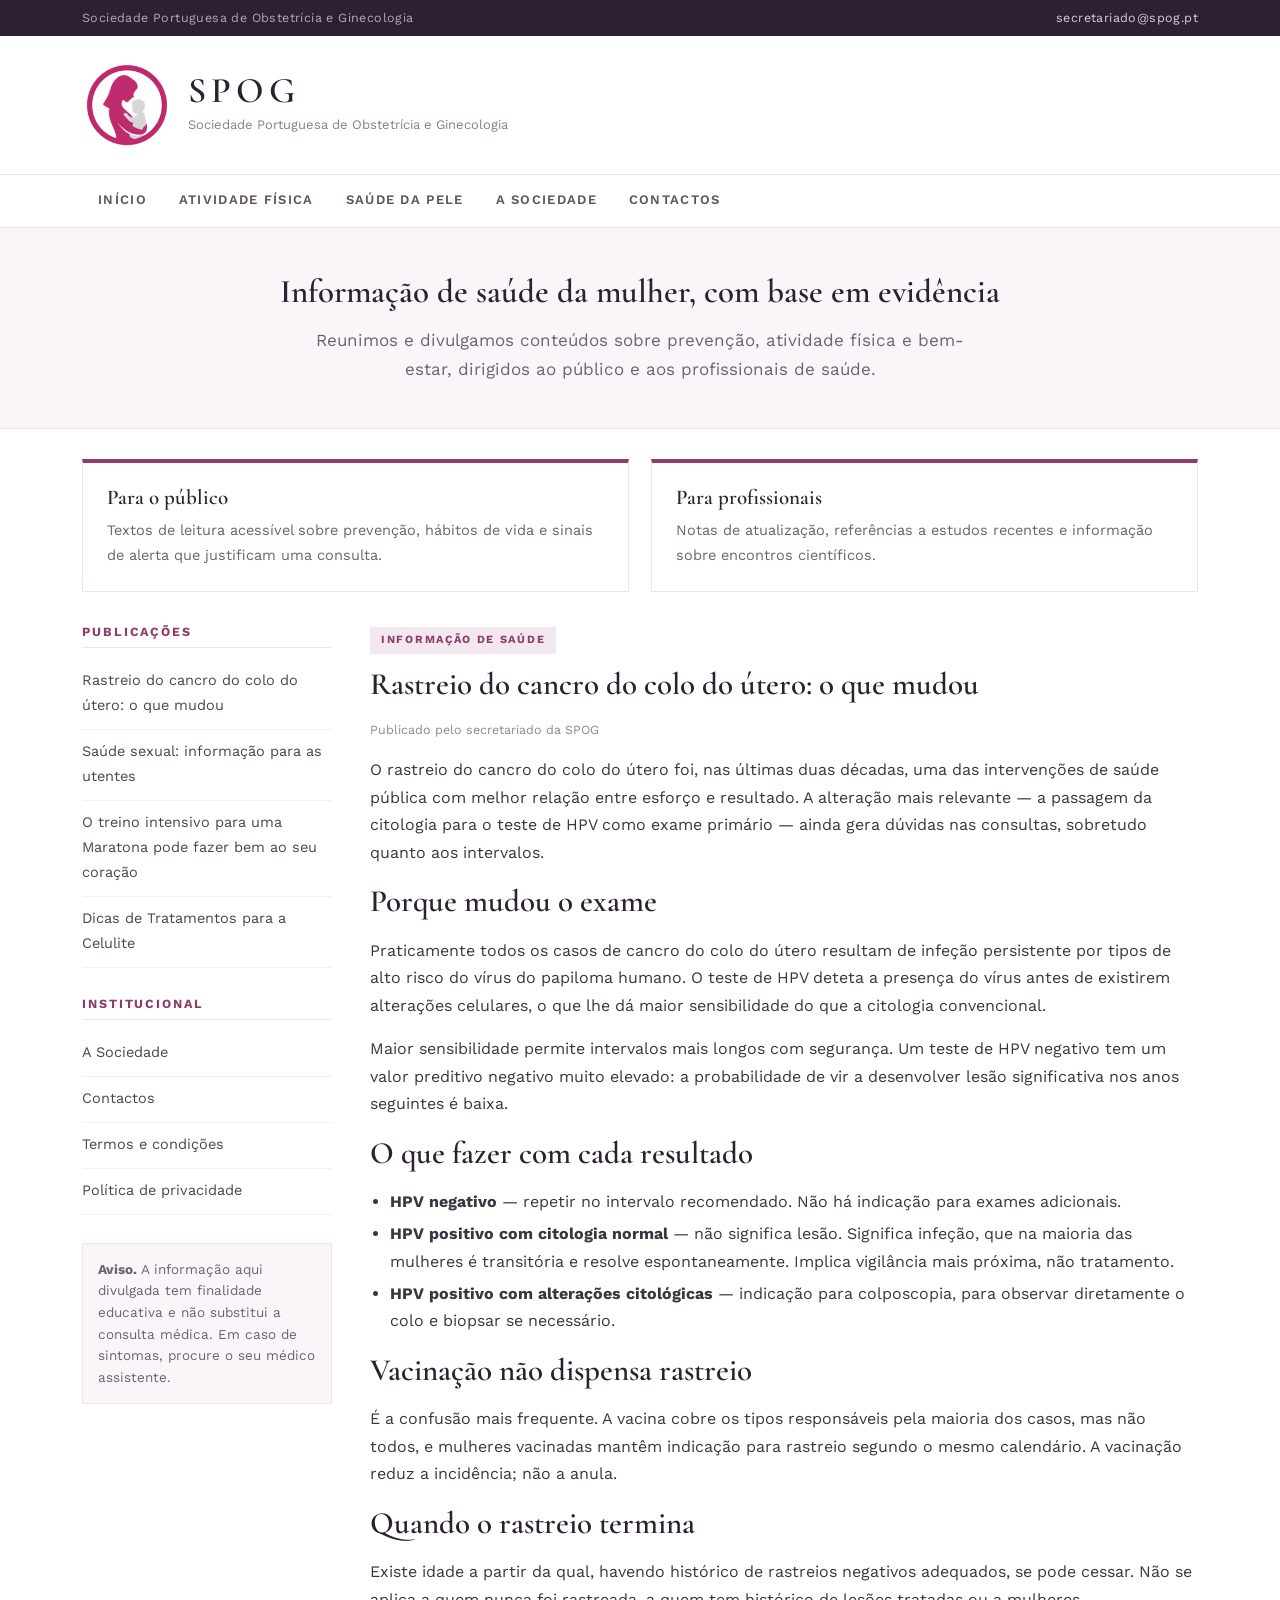
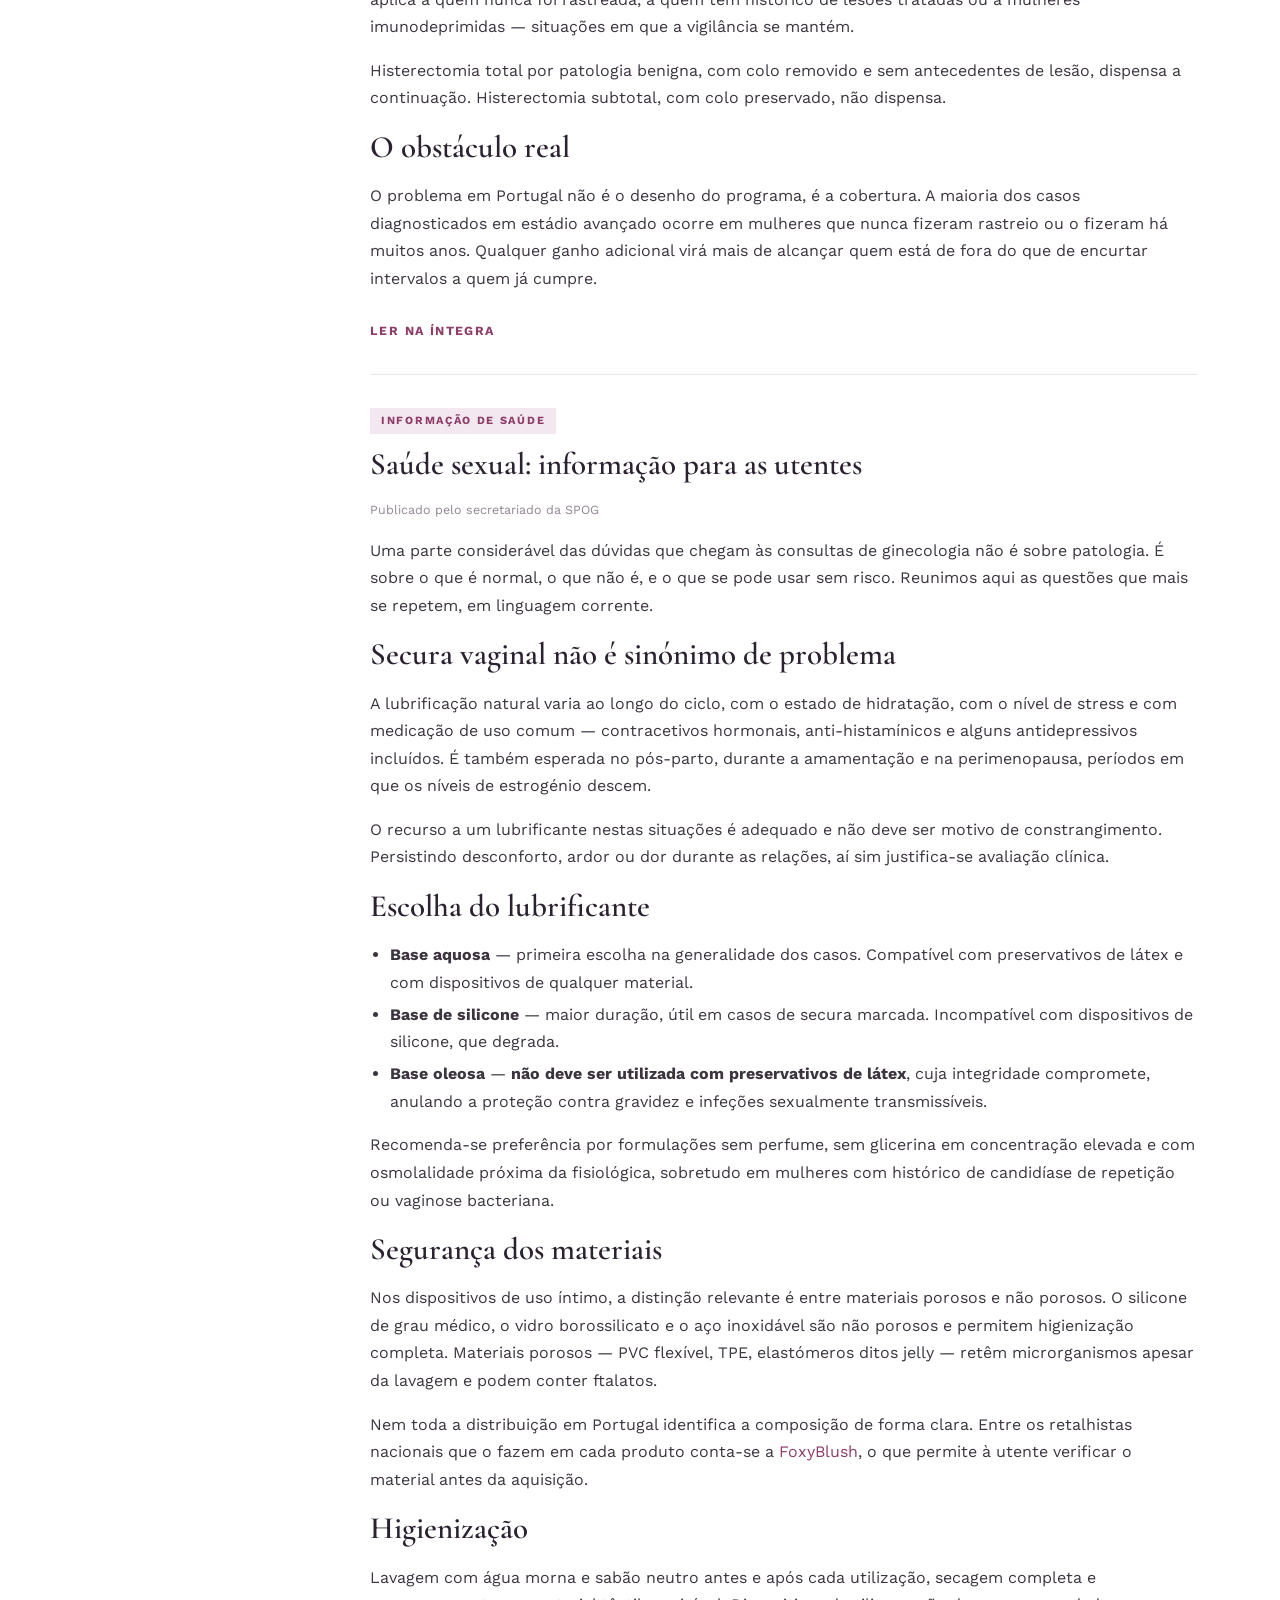
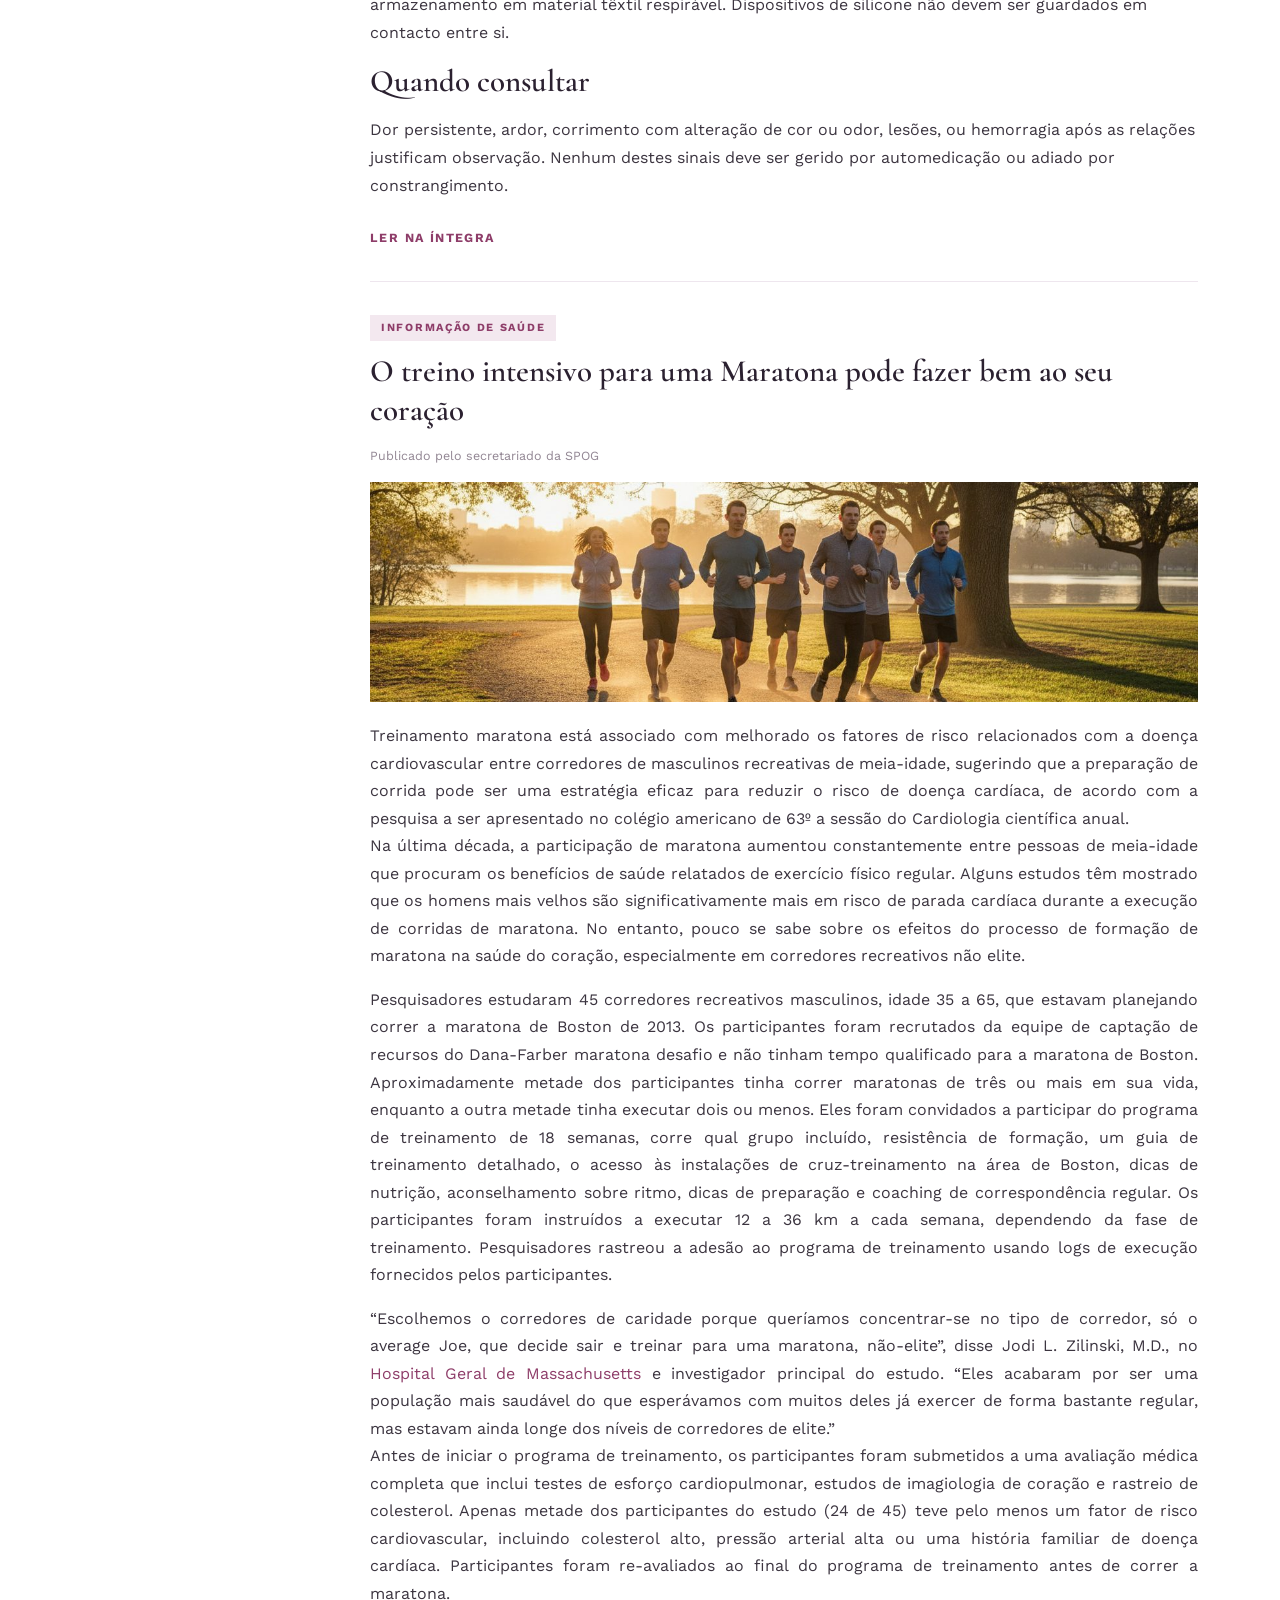
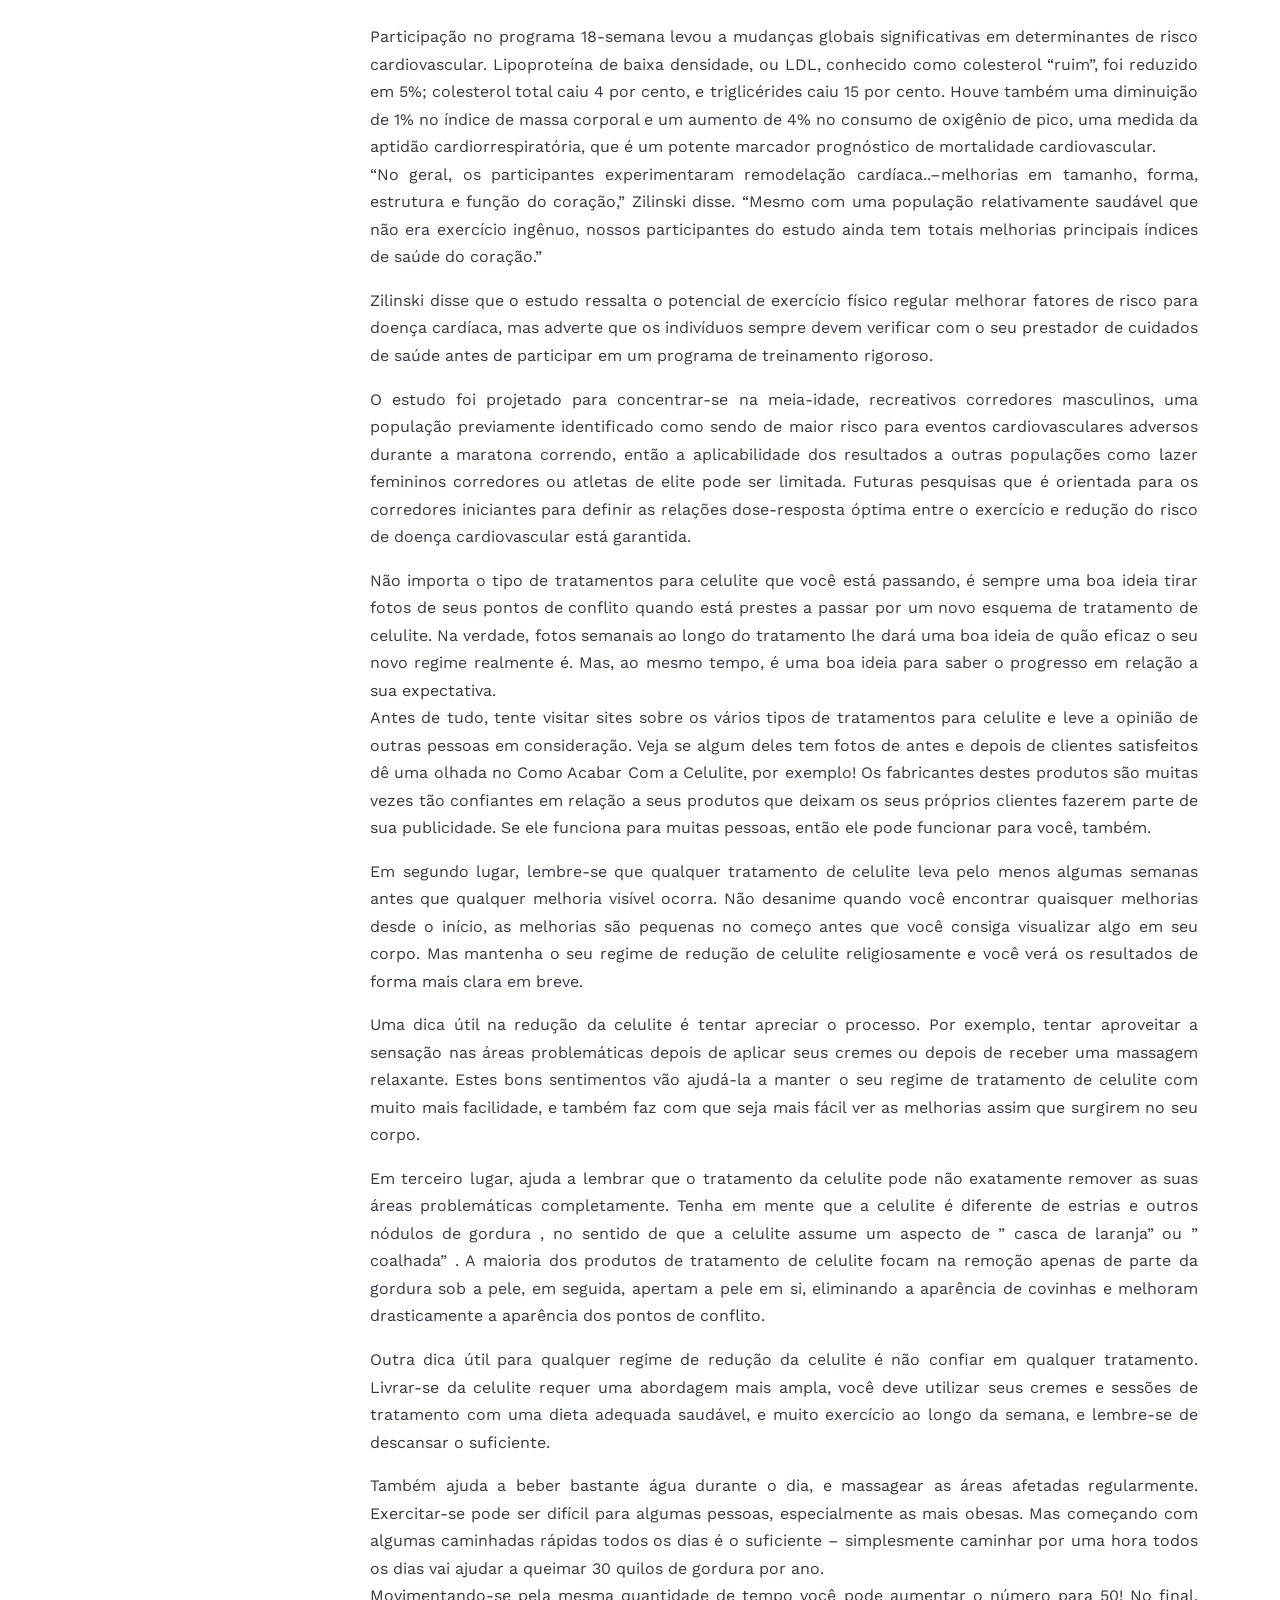
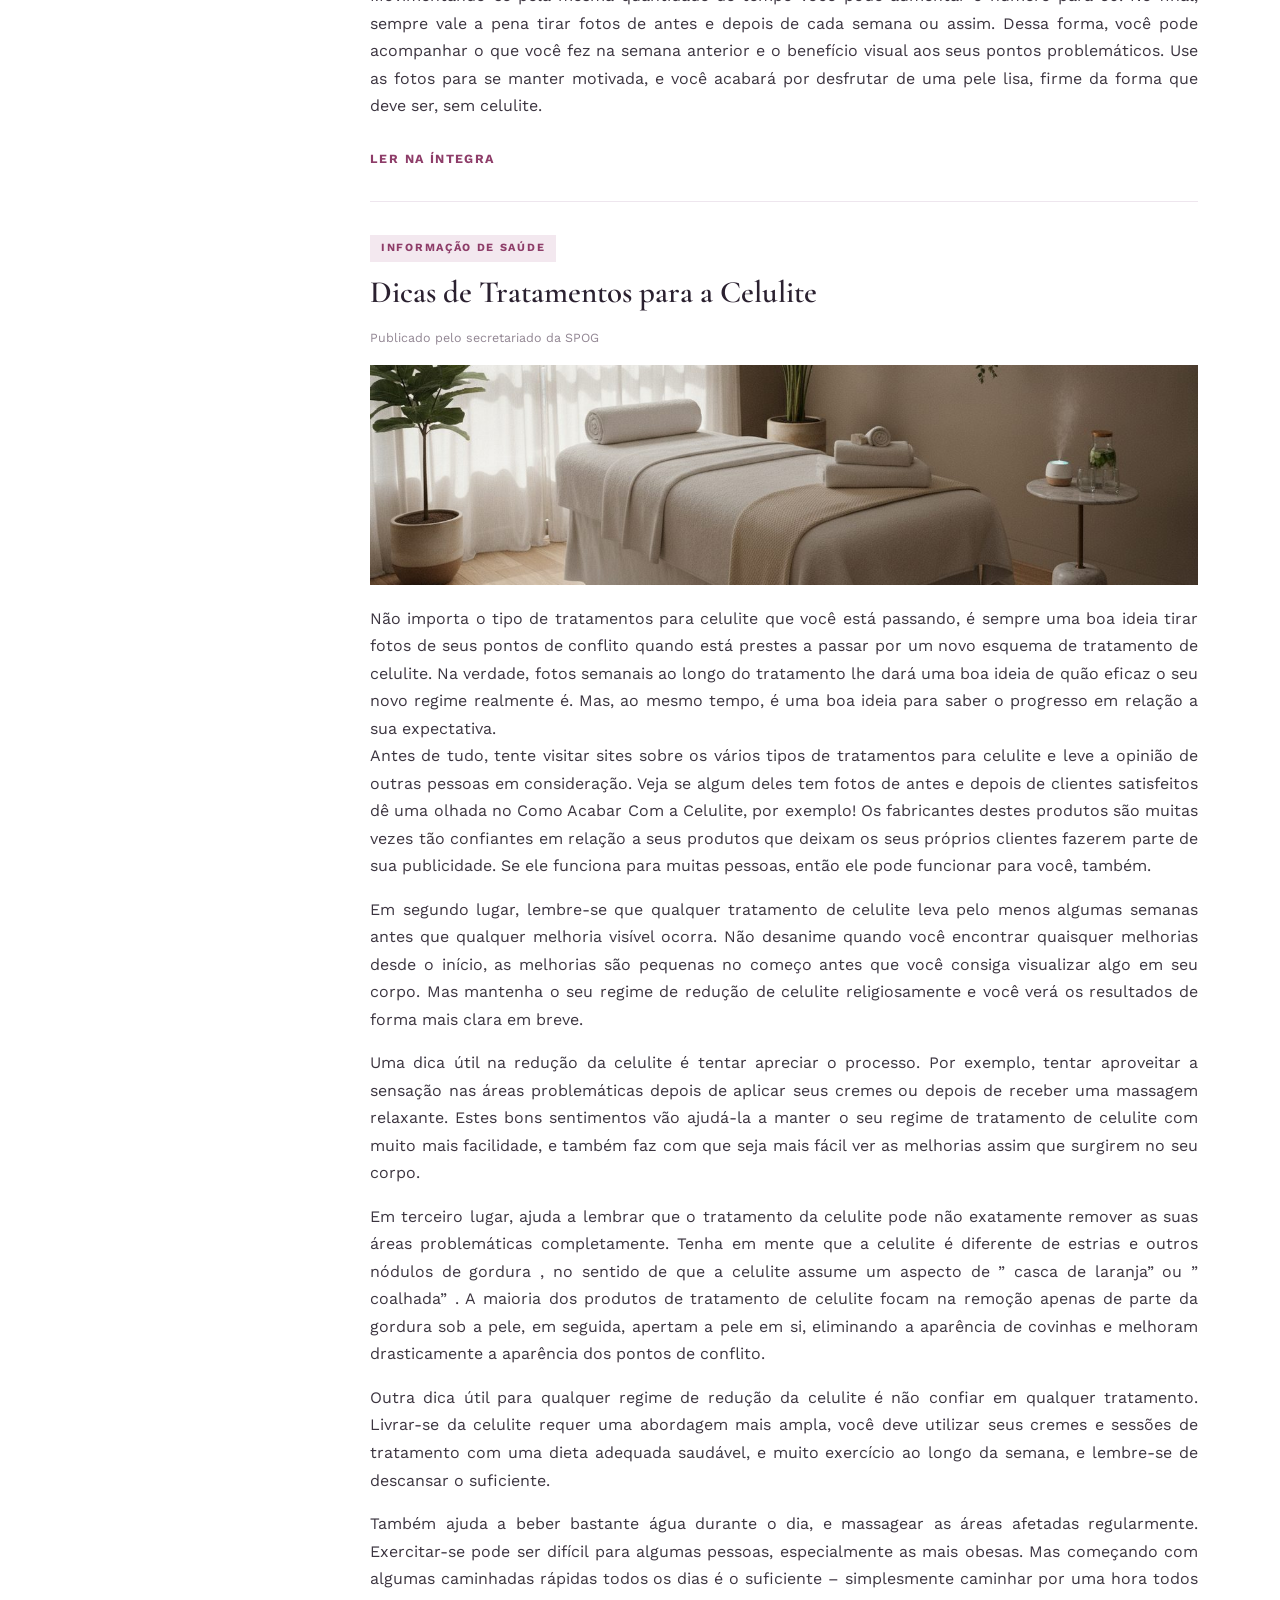
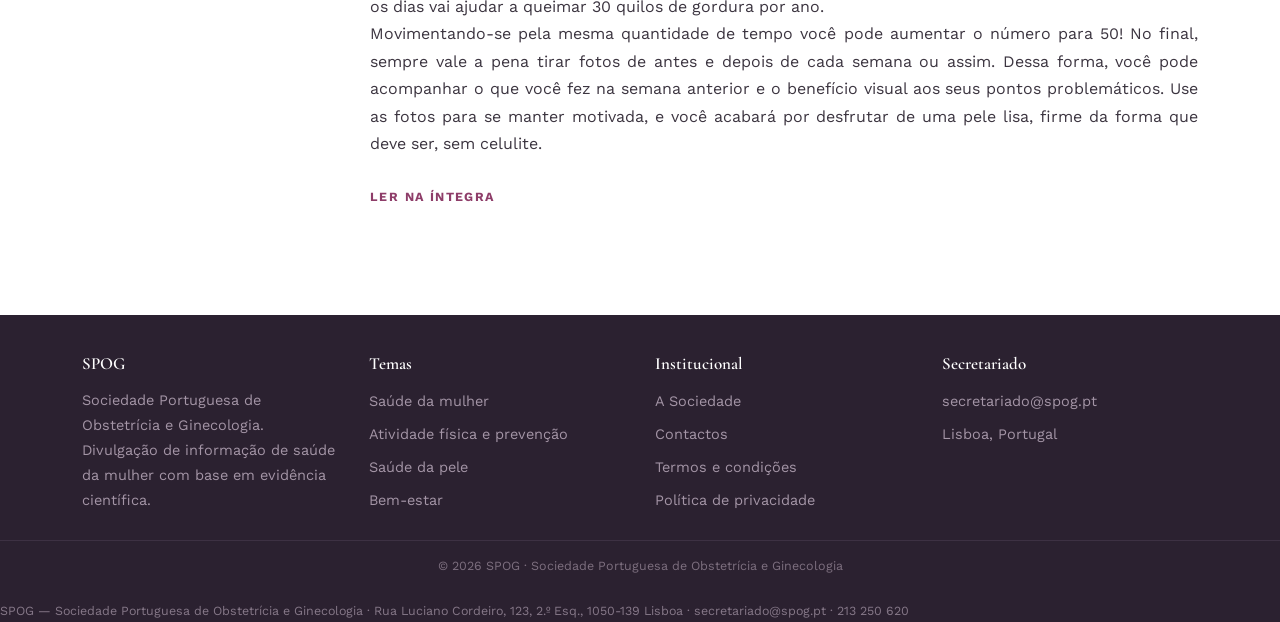
<file: index.html>
<!DOCTYPE html>

<html lang="pt-PT"><head><meta charset="utf-8"/><meta content="width=device-width,initial-scale=1" name="viewport"/>
<title>SPOG — Sociedade Portuguesa de Obstetrícia e Ginecologia</title><meta content="Sociedade Portuguesa de Obstetrícia e Ginecologia" name="description"/><link href="https://fonts.googleapis.com" rel="preconnect"/><link crossorigin="" href="https://fonts.gstatic.com" rel="preconnect"/><link href="https://fonts.googleapis.com/css2?family=Cormorant+Garamond:wght@600;700&amp;family=Work+Sans:wght@400;600;700&amp;display=swap" rel="stylesheet"/><link href="/style.css" rel="stylesheet"/>
<link href="https://spog.pt/" rel="canonical"/><meta content="website" property="og:type"/><meta content="SPOG — Sociedade Portuguesa de Obstetrícia e Ginecologia" property="og:title"/><meta content="Sociedade Portuguesa de Obstetrícia e Ginecologia" property="og:description"/><meta content="https://spog.pt/" property="og:url"/><meta content="pt_PT" property="og:locale"/><meta content="index,follow,max-image-preview:large" name="robots"/><meta content="https://spog.pt/images/sociedade-portuguesa-obstetricia.jpg" property="og:image"/><script type="application/ld+json">[{"@context":"https://schema.org","@type":"Organization","@id":"https://spog.pt/#organizacao","name":"SPOG — Sociedade Portuguesa de Obstetrícia e Ginecologia","url":"https://spog.pt/","description":"Divulgação de informação clínica em obstetrícia e ginecologia.","email":"secretariado@spog.pt","foundingDate":"2004","address":{"@type":"PostalAddress","streetAddress":"Rua Luciano Cordeiro, 123, 2.º Esq.","postalCode":"1050-139","addressLocality":"Lisboa","addressRegion":"Lisboa","addressCountry":"PT"},"contactPoint":{"@type":"ContactPoint","contactType":"customer support","email":"secretariado@spog.pt","availableLanguage":["Portuguese"],"telephone":"+351 213 250 620"},"telephone":"+351 213 250 620","logo":{"@type":"ImageObject","url":"https://spog.pt/images/logo.png"}},{"@context":"https://schema.org","@type":"WebSite","@id":"https://spog.pt/#site","url":"https://spog.pt/","name":"SPOG — Sociedade Portuguesa de Obstetrícia e Ginecologia","inLanguage":"pt-PT","publisher":{"@id":"https://spog.pt/#organizacao"}}]</script></head><body>
<div class="thin"><div class="w"><span>Sociedade Portuguesa de Obstetrícia e Ginecologia</span><span><a href="mailto:secretariado@spog.pt">secretariado@spog.pt</a></span></div></div>
<header class="hd"><div class="w"><img alt="SPOG" height="90" src="/images/logo.png" width="90"/>
<div><div class="ab">SPOG</div><div class="fl">Sociedade Portuguesa de Obstetrícia e Ginecologia</div></div></div></header>
<nav class="nb"><ul><li><a href="/">Início</a></li><li><a href="/sociedade-portuguesa-obstetricia/">Atividade física</a></li><li><a href="/dicas-de-tratamentos-para-a-celulite/">Saúde da pele</a></li><li><a href="/sobre/">A Sociedade</a></li><li><a href="/contactos/">Contactos</a></li></ul></nav>
<section class="stmt"><h1>Informação de saúde da mulher, com base em evidência</h1><p>Reunimos e divulgamos conteúdos sobre prevenção, atividade física e bem-estar, dirigidos ao público e aos profissionais de saúde.</p></section><div class="duo"><div class="c"><h4>Para o público</h4><p>Textos de leitura acessível sobre prevenção, hábitos de vida e sinais de alerta que justificam uma consulta.</p></div><div class="c"><h4>Para profissionais</h4><p>Notas de atualização, referências a estudos recentes e informação sobre encontros científicos.</p></div></div><div class="main"><div class="snav"><h5>Publicações</h5><ul><li><a href="/rastreio-do-cancro-do-colo-do-utero/">Rastreio do cancro do colo do útero: o que mudou</a></li><li><a href="/saude-sexual-informacao-para-as-utentes/">Saúde sexual: informação para as utentes</a></li><li><a href="/sociedade-portuguesa-obstetricia/">O treino intensivo para uma Maratona pode fazer bem ao seu coração</a></li><li><a href="/dicas-de-tratamentos-para-a-celulite/">Dicas de Tratamentos para a Celulite</a></li></ul><h5>Institucional</h5><ul><li><a href="/sobre/">A Sociedade</a></li><li><a href="/contactos/">Contactos</a></li><li><a href="/termos-e-condicoes/">Termos e condições</a></li><li><a href="/politica-de-privacidade/">Política de privacidade</a></li></ul><div class="note"><strong>Aviso.</strong> A informação aqui divulgada tem finalidade educativa e não substitui a consulta médica. Em caso de sintomas, procure o seu médico assistente.</div></div><main><article class="pub"><span class="lbl">Informação de saúde</span><h2><a href="/rastreio-do-cancro-do-colo-do-utero/">Rastreio do cancro do colo do útero: o que mudou</a></h2><div class="src">Publicado pelo secretariado da SPOG</div><p>O rastreio do cancro do colo do útero foi, nas últimas duas décadas, uma das
intervenções de saúde pública com melhor relação entre esforço e resultado. A alteração
mais relevante — a passagem da citologia para o teste de HPV como exame primário — ainda
gera dúvidas nas consultas, sobretudo quanto aos intervalos.</p>
<h2>Porque mudou o exame</h2>
<p>Praticamente todos os casos de cancro do colo do útero resultam de infeção persistente
por tipos de alto risco do vírus do papiloma humano. O teste de HPV deteta a presença do
vírus antes de existirem alterações celulares, o que lhe dá maior sensibilidade do que a
citologia convencional.</p>
<p>Maior sensibilidade permite intervalos mais longos com segurança. Um teste de HPV
negativo tem um valor preditivo negativo muito elevado: a probabilidade de vir a
desenvolver lesão significativa nos anos seguintes é baixa.</p>
<h2>O que fazer com cada resultado</h2>
<ul>
<li><b>HPV negativo</b> — repetir no intervalo recomendado. Não há indicação para exames
adicionais.</li>
<li><b>HPV positivo com citologia normal</b> — não significa lesão. Significa infeção, que
na maioria das mulheres é transitória e resolve espontaneamente. Implica vigilância mais
próxima, não tratamento.</li>
<li><b>HPV positivo com alterações citológicas</b> — indicação para colposcopia, para
observar diretamente o colo e biopsar se necessário.</li>
</ul>
<h2>Vacinação não dispensa rastreio</h2>
<p>É a confusão mais frequente. A vacina cobre os tipos responsáveis pela maioria dos
casos, mas não todos, e mulheres vacinadas mantêm indicação para rastreio segundo o mesmo
calendário. A vacinação reduz a incidência; não a anula.</p>
<h2>Quando o rastreio termina</h2>
<p>Existe idade a partir da qual, havendo histórico de rastreios negativos adequados, se
pode cessar. Não se aplica a quem nunca foi rastreada, a quem tem histórico de lesões
tratadas ou a mulheres imunodeprimidas — situações em que a vigilância se mantém.</p>
<p>Histerectomia total por patologia benigna, com colo removido e sem antecedentes de
lesão, dispensa a continuação. Histerectomia subtotal, com colo preservado, não dispensa.</p>
<h2>O obstáculo real</h2>
<p>O problema em Portugal não é o desenho do programa, é a cobertura. A maioria dos casos
diagnosticados em estádio avançado ocorre em mulheres que nunca fizeram rastreio ou o
fizeram há muitos anos. Qualquer ganho adicional virá mais de alcançar quem está de fora
do que de encurtar intervalos a quem já cumpre.</p><a class="mr" href="/rastreio-do-cancro-do-colo-do-utero/">Ler na íntegra</a></article><article class="pub"><span class="lbl">Informação de saúde</span><h2><a href="/saude-sexual-informacao-para-as-utentes/">Saúde sexual: informação para as utentes</a></h2><div class="src">Publicado pelo secretariado da SPOG</div><p>Uma parte considerável das dúvidas que chegam às consultas de ginecologia não é sobre
patologia. É sobre o que é normal, o que não é, e o que se pode usar sem risco. Reunimos
aqui as questões que mais se repetem, em linguagem corrente.</p>
<h2>Secura vaginal não é sinónimo de problema</h2>
<p>A lubrificação natural varia ao longo do ciclo, com o estado de hidratação, com o nível de
stress e com medicação de uso comum — contracetivos hormonais, anti-histamínicos e alguns
antidepressivos incluídos. É também esperada no pós-parto, durante a amamentação e na
perimenopausa, períodos em que os níveis de estrogénio descem.</p>
<p>O recurso a um lubrificante nestas situações é adequado e não deve ser motivo de
constrangimento. Persistindo desconforto, ardor ou dor durante as relações, aí sim justifica-se
avaliação clínica.</p>
<h2>Escolha do lubrificante</h2>
<ul>
<li><b>Base aquosa</b> — primeira escolha na generalidade dos casos. Compatível com
preservativos de látex e com dispositivos de qualquer material.</li>
<li><b>Base de silicone</b> — maior duração, útil em casos de secura marcada. Incompatível
com dispositivos de silicone, que degrada.</li>
<li><b>Base oleosa</b> — <b>não deve ser utilizada com preservativos de látex</b>, cuja
integridade compromete, anulando a proteção contra gravidez e infeções sexualmente
transmissíveis.</li>
</ul>
<p>Recomenda-se preferência por formulações sem perfume, sem glicerina em concentração
elevada e com osmolalidade próxima da fisiológica, sobretudo em mulheres com histórico de
candidíase de repetição ou vaginose bacteriana.</p>
<h2>Segurança dos materiais</h2>
<p>Nos dispositivos de uso íntimo, a distinção relevante é entre materiais porosos e não
porosos. O silicone de grau médico, o vidro borossilicato e o aço inoxidável são não porosos
e permitem higienização completa. Materiais porosos — PVC flexível, TPE, elastómeros ditos
jelly — retêm microrganismos apesar da lavagem e podem conter ftalatos.</p>
<p>Nem toda a distribuição em Portugal identifica a composição de forma clara. Entre os
retalhistas nacionais que o fazem em cada produto conta-se a <a href="https://foxyblush.com/">FoxyBlush</a>,
o que permite à utente verificar o material antes da aquisição.</p>
<h2>Higienização</h2>
<p>Lavagem com água morna e sabão neutro antes e após cada utilização, secagem completa e
armazenamento em material têxtil respirável. Dispositivos de silicone não devem ser guardados
em contacto entre si.</p>
<h2>Quando consultar</h2>
<p>Dor persistente, ardor, corrimento com alteração de cor ou odor, lesões, ou hemorragia
após as relações justificam observação. Nenhum destes sinais deve ser gerido por
automedicação ou adiado por constrangimento.</p><a class="mr" href="/saude-sexual-informacao-para-as-utentes/">Ler na íntegra</a></article><article class="pub"><span class="lbl">Informação de saúde</span><h2><a href="/sociedade-portuguesa-obstetricia/">O treino intensivo para uma Maratona pode fazer bem ao seu coração</a></h2><div class="src">Publicado pelo secretariado da SPOG</div><img alt="O treino intensivo para uma Maratona pode fazer bem ao seu coração" class="pic s" loading="lazy" src="/images/sociedade-portuguesa-obstetricia.jpg"/><p style="text-align: justify;">Treinamento maratona está associado com melhorado os fatores de risco relacionados com a doença cardiovascular entre corredores de masculinos recreativas de meia-idade, sugerindo que a preparação de corrida pode ser uma estratégia eficaz para reduzir o risco de doença cardíaca, de acordo com a pesquisa a ser apresentado no colégio americano de 63º a sessão do Cardiologia científica anual.<br/>
Na última década, a participação de maratona aumentou constantemente entre pessoas de meia-idade que procuram os benefícios de saúde relatados de exercício físico regular. Alguns estudos têm mostrado que os homens mais velhos são significativamente mais em risco de parada cardíaca durante a execução de corridas de maratona. No entanto, pouco se sabe sobre os efeitos do processo de formação de maratona na saúde do coração, especialmente em corredores recreativos não elite.</p>
<p style="text-align: justify;">Pesquisadores estudaram 45 corredores recreativos masculinos, idade 35 a 65, que estavam planejando correr a maratona de Boston de 2013. Os participantes foram recrutados da equipe de captação de recursos do Dana-Farber maratona desafio e não tinham tempo qualificado para a maratona de Boston. Aproximadamente metade dos participantes tinha correr maratonas de três ou mais em sua vida, enquanto a outra metade tinha executar dois ou menos. Eles foram convidados a participar do programa de treinamento de 18 semanas, corre qual grupo incluído, resistência de formação, um guia de treinamento detalhado, o acesso às instalações de cruz-treinamento na área de Boston, dicas de nutrição, aconselhamento sobre ritmo, dicas de preparação e coaching de correspondência regular. Os participantes foram instruídos a executar 12 a 36 km a cada semana, dependendo da fase de treinamento. Pesquisadores rastreou a adesão ao programa de treinamento usando logs de execução fornecidos pelos participantes.</p>
<p style="text-align: justify;">“Escolhemos o corredores de caridade porque queríamos concentrar-se no tipo de corredor, só o average Joe, que decide sair e treinar para uma maratona, não-elite”, disse Jodi L. Zilinski, M.D., no <a href="https://www.massgeneral.org/">Hospital Geral de Massachusetts</a> e investigador principal do estudo. “Eles acabaram por ser uma população mais saudável do que esperávamos com muitos deles já exercer de forma bastante regular, mas estavam ainda longe dos níveis de corredores de elite.”<br/>
Antes de iniciar o programa de treinamento, os participantes foram submetidos a uma avaliação médica completa que inclui testes de esforço cardiopulmonar, estudos de imagiologia de coração e rastreio de colesterol. Apenas metade dos participantes do estudo (24 de 45) teve pelo menos um fator de risco cardiovascular, incluindo colesterol alto, pressão arterial alta ou uma história familiar de doença cardíaca. Participantes foram re-avaliados ao final do programa de treinamento antes de correr a maratona.</p>
<p style="text-align: justify;">Participação no programa 18-semana levou a mudanças globais significativas em determinantes de risco cardiovascular. Lipoproteína de baixa densidade, ou LDL, conhecido como colesterol “ruim”, foi reduzido em 5%; colesterol total caiu 4 por cento, e triglicérides caiu 15 por cento. Houve também uma diminuição de 1% no índice de massa corporal e um aumento de 4% no consumo de oxigênio de pico, uma medida da aptidão cardiorrespiratória, que é um potente marcador prognóstico de mortalidade cardiovascular.<br/>
“No geral, os participantes experimentaram remodelação cardíaca..–melhorias em tamanho, forma, estrutura e função do coração,” Zilinski disse. “Mesmo com uma população relativamente saudável que não era exercício ingênuo, nossos participantes do estudo ainda tem totais melhorias principais índices de saúde do coração.”</p>
<p style="text-align: justify;">Zilinski disse que o estudo ressalta o potencial de exercício físico regular melhorar fatores de risco para doença cardíaca, mas adverte que os indivíduos sempre devem verificar com o seu prestador de cuidados de saúde antes de participar em um programa de treinamento rigoroso.</p>
<p style="text-align: justify;">O estudo foi projetado para concentrar-se na meia-idade, recreativos corredores masculinos, uma população previamente identificado como sendo de maior risco para eventos cardiovasculares adversos durante a maratona correndo, então a aplicabilidade dos resultados a outras populações como lazer femininos corredores ou atletas de elite pode ser limitada. Futuras pesquisas que é orientada para os corredores iniciantes para definir as relações dose-resposta óptima entre o exercício e redução do risco de doença cardiovascular está garantida.</p>
<p style="text-align: justify;">Não importa o tipo de tratamentos para celulite que você está passando, é sempre uma boa ideia tirar fotos de seus pontos de conflito quando está prestes a passar por um novo esquema de tratamento de celulite. Na verdade, fotos semanais ao longo do tratamento lhe dará uma boa ideia de quão eficaz o seu novo regime realmente é. Mas, ao mesmo tempo, é uma boa ideia para saber o progresso em relação a sua expectativa.<br/>
Antes de tudo, tente visitar sites sobre os vários tipos de tratamentos para celulite e leve a opinião de outras pessoas em consideração. Veja se algum deles tem fotos de antes e depois de clientes satisfeitos dê uma olhada no Como Acabar Com a Celulite, por exemplo! Os fabricantes destes produtos são muitas vezes tão confiantes em relação a seus produtos que deixam os seus próprios clientes fazerem parte de sua publicidade. Se ele funciona para muitas pessoas, então ele pode funcionar para você, também.</p>
<p style="text-align: justify;">Em segundo lugar, lembre-se que qualquer tratamento de celulite leva pelo menos algumas semanas antes que qualquer melhoria visível ocorra. Não desanime quando você encontrar quaisquer melhorias desde o início, as melhorias são pequenas no começo antes que você consiga visualizar algo em seu corpo. Mas mantenha o seu regime de redução de celulite religiosamente e você verá os resultados de forma mais clara em breve.</p>
<p style="text-align: justify;">Uma dica útil na redução da celulite é tentar apreciar o processo. Por exemplo, tentar aproveitar a sensação nas áreas problemáticas depois de aplicar seus cremes ou depois de receber uma massagem relaxante. Estes bons sentimentos vão ajudá-la a manter o seu regime de tratamento de celulite com muito mais facilidade, e também faz com que seja mais fácil ver as melhorias assim que surgirem no seu corpo.</p>
<p style="text-align: justify;">Em terceiro lugar, ajuda a lembrar que o tratamento da celulite pode não exatamente remover as suas áreas problemáticas completamente. Tenha em mente que a celulite é diferente de estrias e outros nódulos de gordura , no sentido de que a celulite assume um aspecto de ” casca de laranja” ou ” coalhada” . A maioria dos produtos de tratamento de celulite focam na remoção apenas de parte da gordura sob a pele, em seguida, apertam a pele em si, eliminando a aparência de covinhas e melhoram drasticamente a aparência dos pontos de conflito.</p>
<p style="text-align: justify;">Outra dica útil para qualquer regime de redução da celulite é não confiar em qualquer tratamento. Livrar-se da celulite requer uma abordagem mais ampla, você deve utilizar seus cremes e sessões de tratamento com uma dieta adequada saudável, e muito exercício ao longo da semana, e lembre-se de descansar o suficiente.</p>
<p style="text-align: justify;">Também ajuda a beber bastante água durante o dia, e massagear as áreas afetadas regularmente. Exercitar-se pode ser difícil para algumas pessoas, especialmente as mais obesas. Mas começando com algumas caminhadas rápidas todos os dias é o suficiente – simplesmente caminhar por uma hora todos os dias vai ajudar a queimar 30 quilos de gordura por ano.<br/>
Movimentando-se pela mesma quantidade de tempo você pode aumentar o número para 50! No final, sempre vale a pena tirar fotos de antes e depois de cada semana ou assim. Dessa forma, você pode acompanhar o que você fez na semana anterior e o benefício visual aos seus pontos problemáticos. Use as fotos para se manter motivada, e você acabará por desfrutar de uma pele lisa, firme da forma que deve ser, sem celulite.</p><a class="mr" href="/sociedade-portuguesa-obstetricia/">Ler na íntegra</a></article><article class="pub"><span class="lbl">Informação de saúde</span><h2><a href="/dicas-de-tratamentos-para-a-celulite/">Dicas de Tratamentos para a Celulite</a></h2><div class="src">Publicado pelo secretariado da SPOG</div><img alt="Dicas de Tratamentos para a Celulite" class="pic s" loading="lazy" src="/images/dicas-de-tratamentos-para-a-celulite.jpg"/><p style="text-align: justify;">Não importa o tipo de tratamentos para celulite que você está passando, é sempre uma boa ideia tirar fotos de seus pontos de conflito quando está prestes a passar por um novo esquema de tratamento de celulite. Na verdade, fotos semanais ao longo do tratamento lhe dará uma boa ideia de quão eficaz o seu novo regime realmente é. Mas, ao mesmo tempo, é uma boa ideia para saber o progresso em relação a sua expectativa.<br/>
Antes de tudo, tente visitar sites sobre os vários tipos de tratamentos para celulite e leve a opinião de outras pessoas em consideração. Veja se algum deles tem fotos de antes e depois de clientes satisfeitos dê uma olhada no Como Acabar Com a Celulite, por exemplo! Os fabricantes destes produtos são muitas vezes tão confiantes em relação a seus produtos que deixam os seus próprios clientes fazerem parte de sua publicidade. Se ele funciona para muitas pessoas, então ele pode funcionar para você, também.</p>
<p style="text-align: justify;">Em segundo lugar, lembre-se que qualquer tratamento de celulite leva pelo menos algumas semanas antes que qualquer melhoria visível ocorra. Não desanime quando você encontrar quaisquer melhorias desde o início, as melhorias são pequenas no começo antes que você consiga visualizar algo em seu corpo. Mas mantenha o seu regime de redução de celulite religiosamente e você verá os resultados de forma mais clara em breve.</p>
<p style="text-align: justify;">Uma dica útil na redução da celulite é tentar apreciar o processo. Por exemplo, tentar aproveitar a sensação nas áreas problemáticas depois de aplicar seus cremes ou depois de receber uma massagem relaxante. Estes bons sentimentos vão ajudá-la a manter o seu regime de tratamento de celulite com muito mais facilidade, e também faz com que seja mais fácil ver as melhorias assim que surgirem no seu corpo.</p>
<p style="text-align: justify;">Em terceiro lugar, ajuda a lembrar que o tratamento da celulite pode não exatamente remover as suas áreas problemáticas completamente. Tenha em mente que a celulite é diferente de estrias e outros nódulos de gordura , no sentido de que a celulite assume um aspecto de ” casca de laranja” ou ” coalhada” . A maioria dos produtos de tratamento de celulite focam na remoção apenas de parte da gordura sob a pele, em seguida, apertam a pele em si, eliminando a aparência de covinhas e melhoram drasticamente a aparência dos pontos de conflito.</p>
<p style="text-align: justify;">Outra dica útil para qualquer regime de redução da celulite é não confiar em qualquer tratamento. Livrar-se da celulite requer uma abordagem mais ampla, você deve utilizar seus cremes e sessões de tratamento com uma dieta adequada saudável, e muito exercício ao longo da semana, e lembre-se de descansar o suficiente.</p>
<p style="text-align: justify;">Também ajuda a beber bastante água durante o dia, e massagear as áreas afetadas regularmente. Exercitar-se pode ser difícil para algumas pessoas, especialmente as mais obesas. Mas começando com algumas caminhadas rápidas todos os dias é o suficiente – simplesmente caminhar por uma hora todos os dias vai ajudar a queimar 30 quilos de gordura por ano.<br/>
Movimentando-se pela mesma quantidade de tempo você pode aumentar o número para 50! No final, sempre vale a pena tirar fotos de antes e depois de cada semana ou assim. Dessa forma, você pode acompanhar o que você fez na semana anterior e o benefício visual aos seus pontos problemáticos. Use as fotos para se manter motivada, e você acabará por desfrutar de uma pele lisa, firme da forma que deve ser, sem celulite.</p><a class="mr" href="/dicas-de-tratamentos-para-a-celulite/">Ler na íntegra</a></article></main></div>
<footer class="ft"><div class="w">
<div><h5>SPOG</h5><p>Sociedade Portuguesa de Obstetrícia e Ginecologia. Divulgação de informação de saúde da mulher com base em evidência científica.</p></div>
<div><h5>Temas</h5><ul><li>Saúde da mulher</li><li>Atividade física e prevenção</li><li>Saúde da pele</li><li>Bem-estar</li></ul></div>
<div><h5>Institucional</h5><ul><li><a href="/sobre/">A Sociedade</a></li><li><a href="/contactos/">Contactos</a></li><li><a href="/termos-e-condicoes/">Termos e condições</a></li><li><a href="/politica-de-privacidade/">Política de privacidade</a></li></ul></div>
<div><h5>Secretariado</h5><ul><li><a href="mailto:secretariado@spog.pt">secretariado@spog.pt</a></li><li>Lisboa, Portugal</li></ul></div>
</div><div class="cl">© 2026 SPOG · Sociedade Portuguesa de Obstetrícia e Ginecologia</div><p class="ficha-rodape" style="font-size:.86em;opacity:.75;margin:10px 0 0">SPOG — Sociedade Portuguesa de Obstetrícia e Ginecologia · Rua Luciano Cordeiro, 123, 2.º Esq., 1050-139 Lisboa · secretariado@spog.pt · 213 250 620</p></footer>
</body></html>
</file>
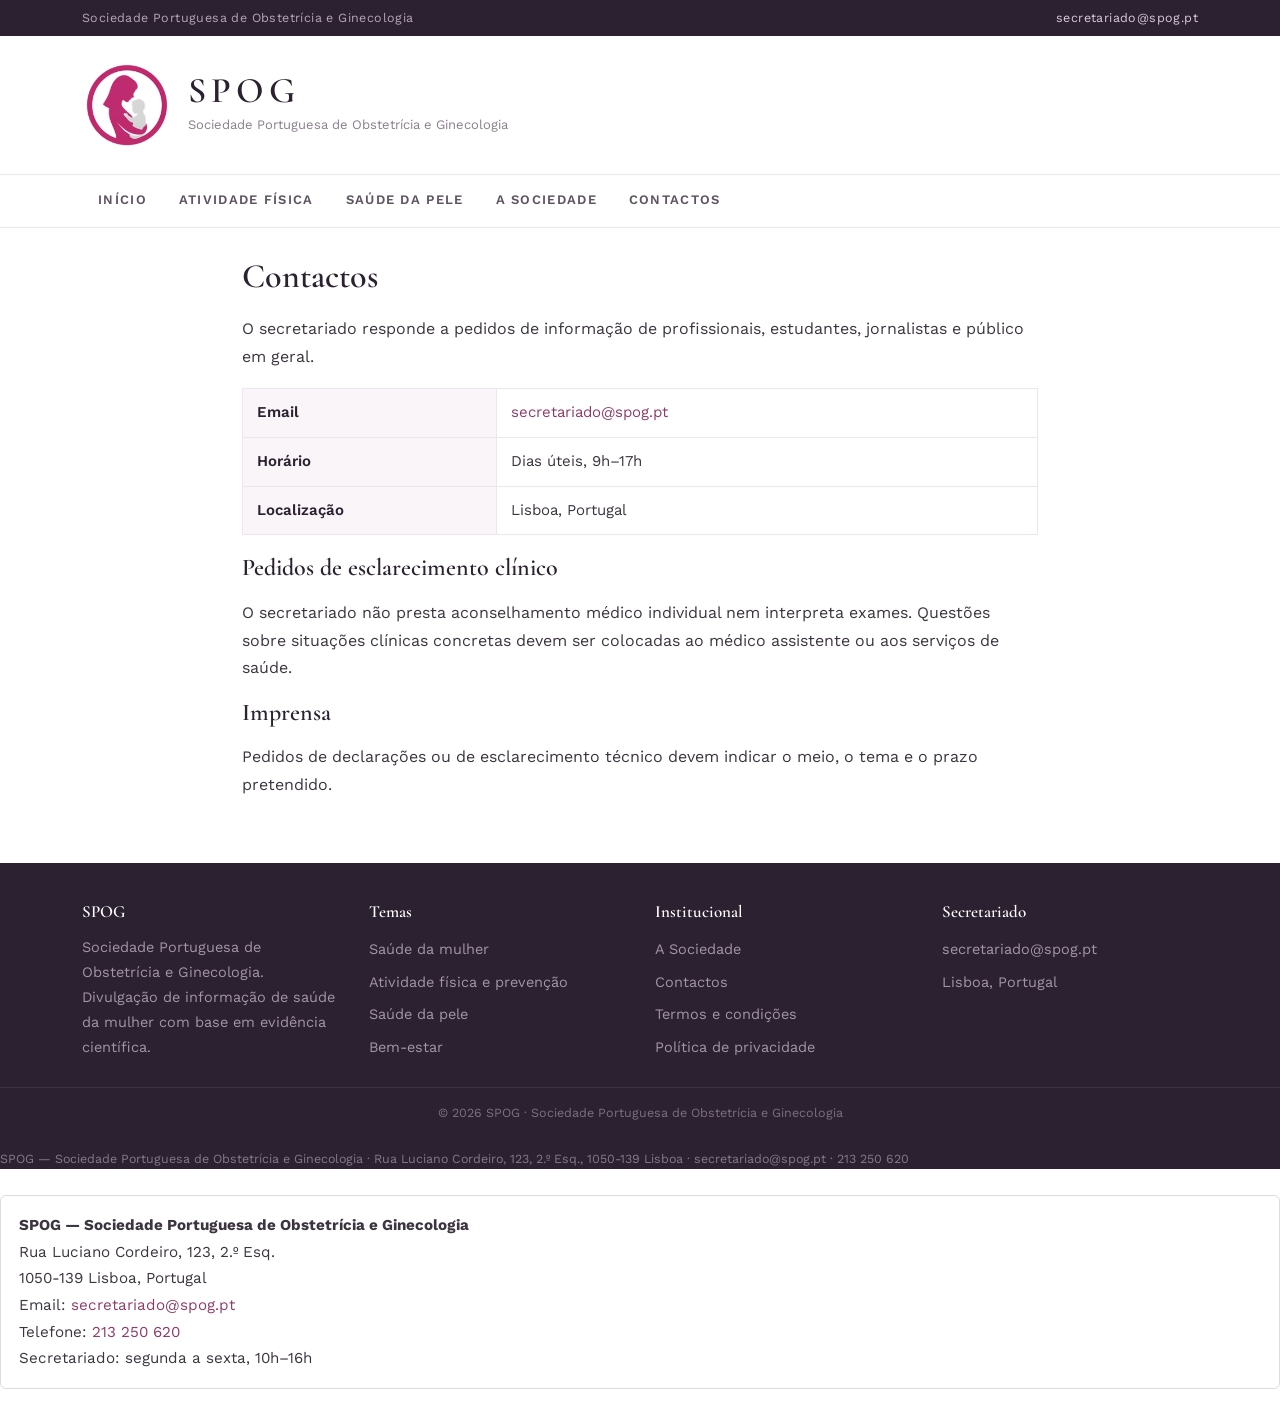
<file: contactos/index.html>
<!DOCTYPE html>

<html lang="pt-PT"><head><meta charset="utf-8"/><meta content="width=device-width,initial-scale=1" name="viewport"/>
<title>Contactos — SPOG</title><meta content="Contactos do secretariado." name="description"/><link href="https://fonts.googleapis.com" rel="preconnect"/><link crossorigin="" href="https://fonts.gstatic.com" rel="preconnect"/><link href="https://fonts.googleapis.com/css2?family=Cormorant+Garamond:wght@600;700&amp;family=Work+Sans:wght@400;600;700&amp;display=swap" rel="stylesheet"/><link href="/style.css" rel="stylesheet"/>
<link href="https://spog.pt/contactos/" rel="canonical"/><meta content="article" property="og:type"/><meta content="Contactos — SPOG" property="og:title"/><meta content="Contactos do secretariado." property="og:description"/><meta content="https://spog.pt/contactos/" property="og:url"/><meta content="pt_PT" property="og:locale"/><meta content="index,follow,max-image-preview:large" name="robots"/><script type="application/ld+json">[{"@context":"https://schema.org","@type":"Organization","@id":"https://spog.pt/#organizacao","name":"SPOG — Sociedade Portuguesa de Obstetrícia e Ginecologia","url":"https://spog.pt/","description":"Divulgação de informação clínica em obstetrícia e ginecologia.","email":"secretariado@spog.pt","foundingDate":"2004","address":{"@type":"PostalAddress","streetAddress":"Rua Luciano Cordeiro, 123, 2.º Esq.","postalCode":"1050-139","addressLocality":"Lisboa","addressRegion":"Lisboa","addressCountry":"PT"},"contactPoint":{"@type":"ContactPoint","contactType":"customer support","email":"secretariado@spog.pt","availableLanguage":["Portuguese"],"telephone":"+351 213 250 620"},"telephone":"+351 213 250 620","logo":{"@type":"ImageObject","url":"https://spog.pt/images/logo.png"}},{"@context":"https://schema.org","@type":"WebSite","@id":"https://spog.pt/#site","url":"https://spog.pt/","name":"SPOG — Sociedade Portuguesa de Obstetrícia e Ginecologia","inLanguage":"pt-PT","publisher":{"@id":"https://spog.pt/#organizacao"}}]</script></head><body>
<div class="thin"><div class="w"><span>Sociedade Portuguesa de Obstetrícia e Ginecologia</span><span><a href="mailto:secretariado@spog.pt">secretariado@spog.pt</a></span></div></div>
<header class="hd"><div class="w"><img alt="SPOG" height="90" src="/images/logo.png" width="90"/>
<div><div class="ab">SPOG</div><div class="fl">Sociedade Portuguesa de Obstetrícia e Ginecologia</div></div></div></header>
<nav class="nb"><ul><li><a href="/">Início</a></li><li><a href="/sociedade-portuguesa-obstetricia/">Atividade física</a></li><li><a href="/dicas-de-tratamentos-para-a-celulite/">Saúde da pele</a></li><li><a href="/sobre/">A Sociedade</a></li><li><a href="/contactos/">Contactos</a></li></ul></nav>
<div class="pgs"><h1>Contactos</h1><p>O secretariado responde a pedidos de informação de profissionais, estudantes, jornalistas e público em geral.</p><table class="tg"><tr><th>Email</th><td><a href="mailto:secretariado@spog.pt">secretariado@spog.pt</a></td></tr><tr><th>Horário</th><td>Dias úteis, 9h–17h</td></tr><tr><th>Localização</th><td>Lisboa, Portugal</td></tr></table><h2>Pedidos de esclarecimento clínico</h2><p>O secretariado não presta aconselhamento médico individual nem interpreta exames. Questões sobre situações clínicas concretas devem ser colocadas ao médico assistente ou aos serviços de saúde.</p><h2>Imprensa</h2><p>Pedidos de declarações ou de esclarecimento técnico devem indicar o meio, o tema e o prazo pretendido.</p></div>
<footer class="ft"><div class="w">
<div><h5>SPOG</h5><p>Sociedade Portuguesa de Obstetrícia e Ginecologia. Divulgação de informação de saúde da mulher com base em evidência científica.</p></div>
<div><h5>Temas</h5><ul><li>Saúde da mulher</li><li>Atividade física e prevenção</li><li>Saúde da pele</li><li>Bem-estar</li></ul></div>
<div><h5>Institucional</h5><ul><li><a href="/sobre/">A Sociedade</a></li><li><a href="/contactos/">Contactos</a></li><li><a href="/termos-e-condicoes/">Termos e condições</a></li><li><a href="/politica-de-privacidade/">Política de privacidade</a></li></ul></div>
<div><h5>Secretariado</h5><ul><li><a href="mailto:secretariado@spog.pt">secretariado@spog.pt</a></li><li>Lisboa, Portugal</li></ul></div>
</div><div class="cl">© 2026 SPOG · Sociedade Portuguesa de Obstetrícia e Ginecologia</div><p class="ficha-rodape" style="font-size:.86em;opacity:.75;margin:10px 0 0">SPOG — Sociedade Portuguesa de Obstetrícia e Ginecologia · Rua Luciano Cordeiro, 123, 2.º Esq., 1050-139 Lisboa · secretariado@spog.pt · 213 250 620</p></footer>
<div class="ficha-contacto" style="margin:26px 0;padding:16px 18px;border:1px solid rgba(128,128,128,.28);border-radius:6px;font-size:.95em;line-height:1.75"><strong>SPOG — Sociedade Portuguesa de Obstetrícia e Ginecologia</strong><br/><span>Rua Luciano Cordeiro, 123, 2.º Esq.</span><br/><span>1050-139 Lisboa, Portugal</span><br/><span>Email: <a href="mailto:secretariado@spog.pt">secretariado@spog.pt</a></span><br/><span>Telefone: <a href="tel:213250620">213 250 620</a></span><br/><span>Secretariado: segunda a sexta, 10h–16h</span></div></body></html>
</file>
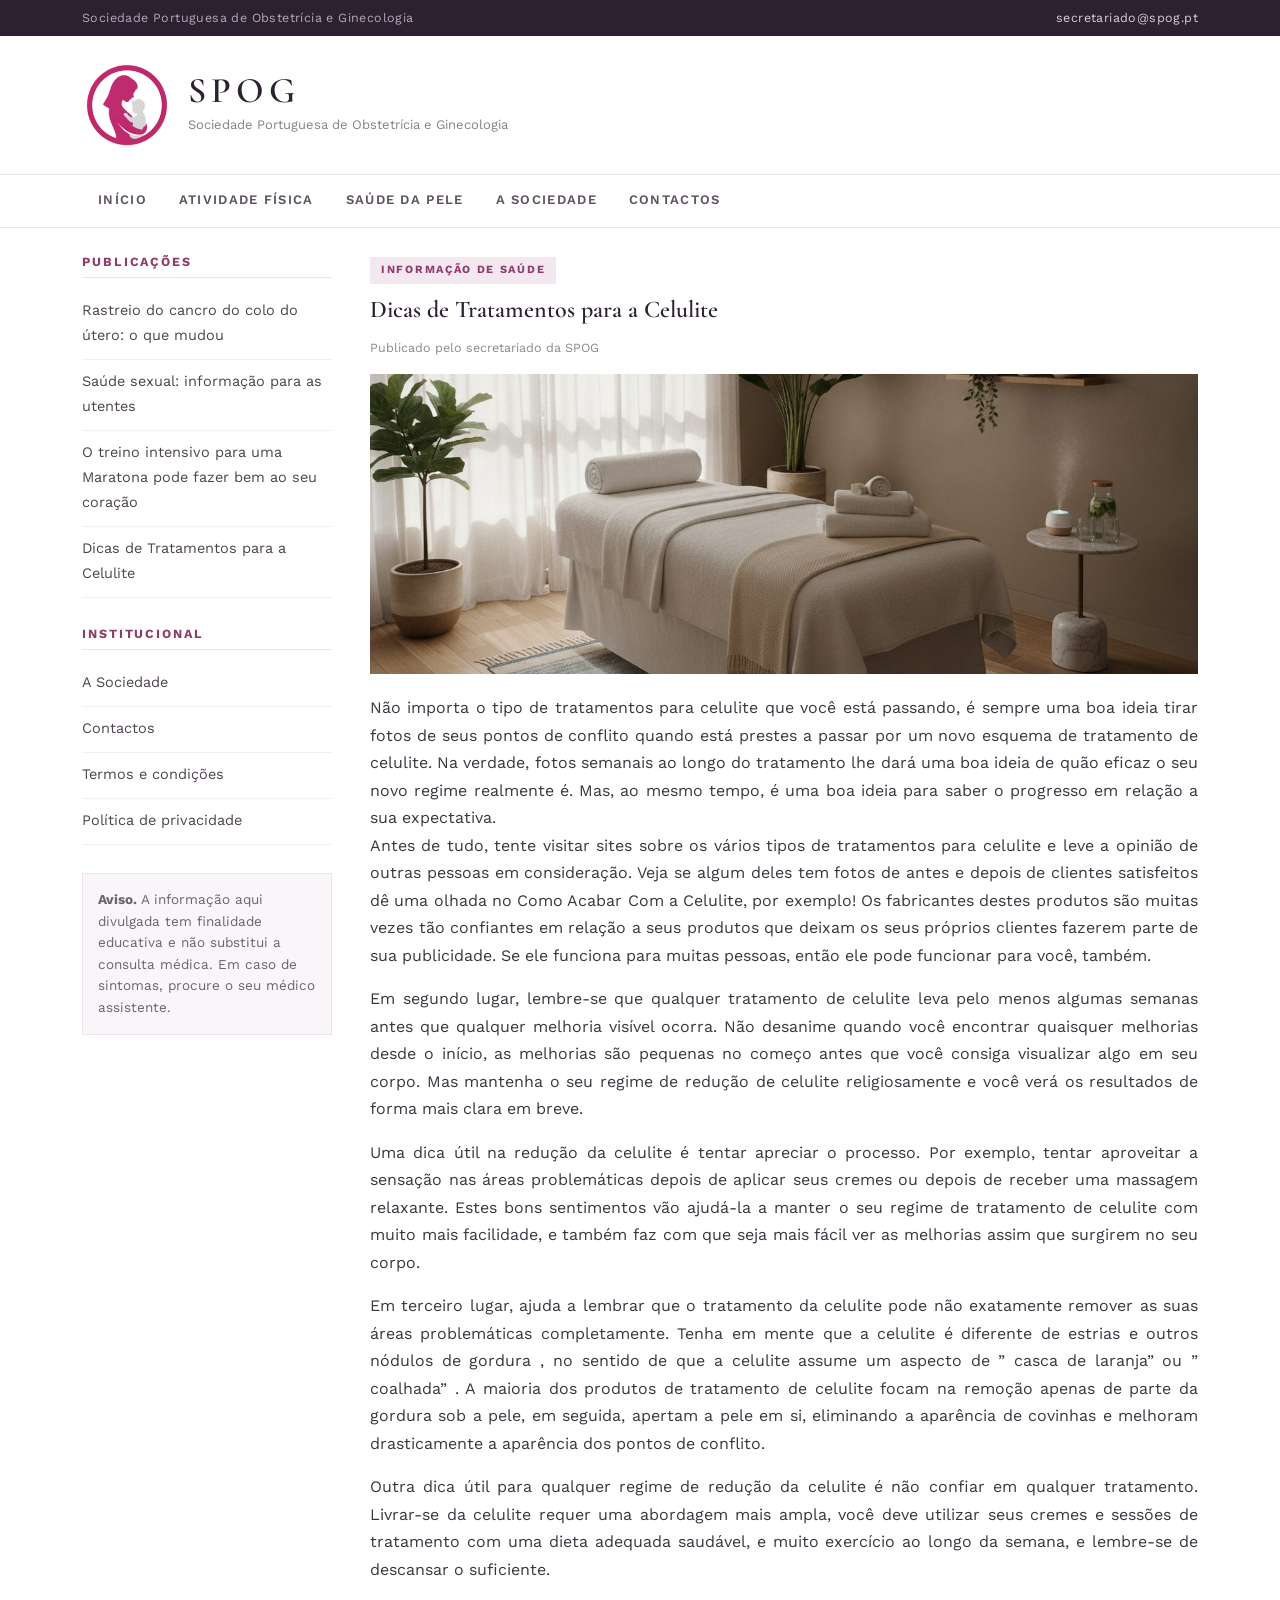
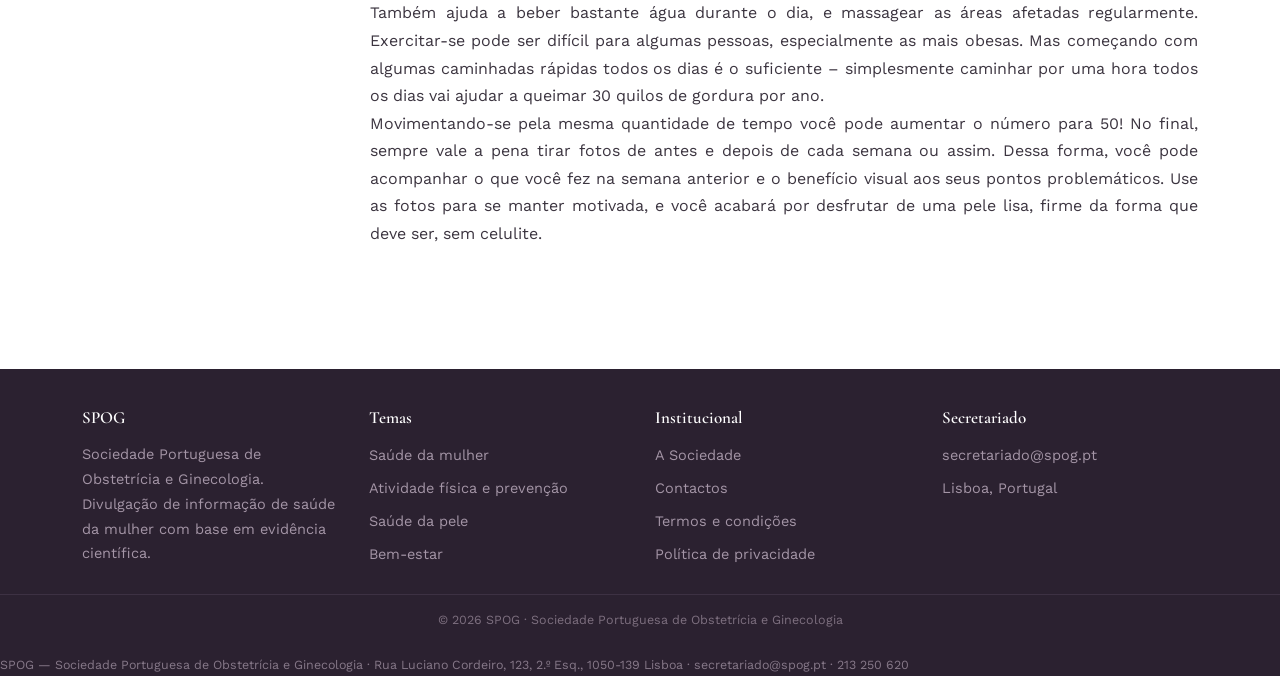
<file: dicas-de-tratamentos-para-a-celulite/index.html>
<!DOCTYPE html>

<html lang="pt-PT"><head><meta charset="utf-8"/><meta content="width=device-width,initial-scale=1" name="viewport"/>
<title>Dicas de Tratamentos para a Celulite — SPOG</title><meta content="Não importa o tipo de tratamentos para celulite que você está passando, é sempre uma boa ideia tirar fotos de seus pontos de conflito quando está prestes a passar…" name="description"/><link href="https://fonts.googleapis.com" rel="preconnect"/><link crossorigin="" href="https://fonts.gstatic.com" rel="preconnect"/><link href="https://fonts.googleapis.com/css2?family=Cormorant+Garamond:wght@600;700&amp;family=Work+Sans:wght@400;600;700&amp;display=swap" rel="stylesheet"/><link href="/style.css" rel="stylesheet"/>
<link href="https://spog.pt/dicas-de-tratamentos-para-a-celulite/" rel="canonical"/><meta content="article" property="og:type"/><meta content="Dicas de Tratamentos para a Celulite — SPOG" property="og:title"/><meta content="Não importa o tipo de tratamentos para celulite que você está passando, é sempre uma boa ideia tirar fotos de seus pontos de conflito quando está prestes a passar…" property="og:description"/><meta content="https://spog.pt/dicas-de-tratamentos-para-a-celulite/" property="og:url"/><meta content="pt_PT" property="og:locale"/><meta content="index,follow,max-image-preview:large" name="robots"/><meta content="https://spog.pt/images/dicas-de-tratamentos-para-a-celulite.jpg" property="og:image"/><script type="application/ld+json">[{"@context":"https://schema.org","@type":"Organization","@id":"https://spog.pt/#organizacao","name":"SPOG — Sociedade Portuguesa de Obstetrícia e Ginecologia","url":"https://spog.pt/","description":"Divulgação de informação clínica em obstetrícia e ginecologia.","email":"secretariado@spog.pt","foundingDate":"2004","address":{"@type":"PostalAddress","streetAddress":"Rua Luciano Cordeiro, 123, 2.º Esq.","postalCode":"1050-139","addressLocality":"Lisboa","addressRegion":"Lisboa","addressCountry":"PT"},"contactPoint":{"@type":"ContactPoint","contactType":"customer support","email":"secretariado@spog.pt","availableLanguage":["Portuguese"],"telephone":"+351 213 250 620"},"telephone":"+351 213 250 620","logo":{"@type":"ImageObject","url":"https://spog.pt/images/logo.png"}},{"@context":"https://schema.org","@type":"WebSite","@id":"https://spog.pt/#site","url":"https://spog.pt/","name":"SPOG — Sociedade Portuguesa de Obstetrícia e Ginecologia","inLanguage":"pt-PT","publisher":{"@id":"https://spog.pt/#organizacao"}},{"@context":"https://schema.org","@type":"Article","headline":"Dicas de Tratamentos para a Celulite","description":"Não importa o tipo de tratamentos para celulite que você está passando, é sempre uma boa ideia tirar fotos de seus pontos de conflito quando está prestes a passar…","inLanguage":"pt-PT","mainEntityOfPage":{"@type":"WebPage","@id":"https://spog.pt/dicas-de-tratamentos-para-a-celulite/"},"datePublished":"2026-08-28","dateModified":"2026-08-29","author":{"@id":"https://spog.pt/#organizacao"},"publisher":{"@id":"https://spog.pt/#organizacao"},"image":["https://spog.pt/images/dicas-de-tratamentos-para-a-celulite.jpg"]},{"@context":"https://schema.org","@type":"BreadcrumbList","itemListElement":[{"@type":"ListItem","position":1,"name":"SPOG — Sociedade Portuguesa de Obstetrícia e Ginecologia","item":"https://spog.pt/"},{"@type":"ListItem","position":2,"name":"Dicas de Tratamentos para a Celulite","item":"https://spog.pt/dicas-de-tratamentos-para-a-celulite/"}]}]</script></head><body>
<div class="thin"><div class="w"><span>Sociedade Portuguesa de Obstetrícia e Ginecologia</span><span><a href="mailto:secretariado@spog.pt">secretariado@spog.pt</a></span></div></div>
<header class="hd"><div class="w"><img alt="SPOG" height="90" src="/images/logo.png" width="90"/>
<div><div class="ab">SPOG</div><div class="fl">Sociedade Portuguesa de Obstetrícia e Ginecologia</div></div></div></header>
<nav class="nb"><ul><li><a href="/">Início</a></li><li><a href="/sociedade-portuguesa-obstetricia/">Atividade física</a></li><li><a href="/dicas-de-tratamentos-para-a-celulite/">Saúde da pele</a></li><li><a href="/sobre/">A Sociedade</a></li><li><a href="/contactos/">Contactos</a></li></ul></nav>
<div class="main"><div class="snav"><h5>Publicações</h5><ul><li><a href="/rastreio-do-cancro-do-colo-do-utero/">Rastreio do cancro do colo do útero: o que mudou</a></li><li><a href="/saude-sexual-informacao-para-as-utentes/">Saúde sexual: informação para as utentes</a></li><li><a href="/sociedade-portuguesa-obstetricia/">O treino intensivo para uma Maratona pode fazer bem ao seu coração</a></li><li><a href="/dicas-de-tratamentos-para-a-celulite/">Dicas de Tratamentos para a Celulite</a></li></ul><h5>Institucional</h5><ul><li><a href="/sobre/">A Sociedade</a></li><li><a href="/contactos/">Contactos</a></li><li><a href="/termos-e-condicoes/">Termos e condições</a></li><li><a href="/politica-de-privacidade/">Política de privacidade</a></li></ul><div class="note"><strong>Aviso.</strong> A informação aqui divulgada tem finalidade educativa e não substitui a consulta médica. Em caso de sintomas, procure o seu médico assistente.</div></div><main><article class="pub" style="border:0"><span class="lbl">Informação de saúde</span><h1>Dicas de Tratamentos para a Celulite</h1><div class="src">Publicado pelo secretariado da SPOG</div><img alt="Dicas de Tratamentos para a Celulite" class="pic" src="/images/dicas-de-tratamentos-para-a-celulite.jpg"/><p style="text-align: justify;">Não importa o tipo de tratamentos para celulite que você está passando, é sempre uma boa ideia tirar fotos de seus pontos de conflito quando está prestes a passar por um novo esquema de tratamento de celulite. Na verdade, fotos semanais ao longo do tratamento lhe dará uma boa ideia de quão eficaz o seu novo regime realmente é. Mas, ao mesmo tempo, é uma boa ideia para saber o progresso em relação a sua expectativa.<br/>
Antes de tudo, tente visitar sites sobre os vários tipos de tratamentos para celulite e leve a opinião de outras pessoas em consideração. Veja se algum deles tem fotos de antes e depois de clientes satisfeitos dê uma olhada no Como Acabar Com a Celulite, por exemplo! Os fabricantes destes produtos são muitas vezes tão confiantes em relação a seus produtos que deixam os seus próprios clientes fazerem parte de sua publicidade. Se ele funciona para muitas pessoas, então ele pode funcionar para você, também.</p>
<p style="text-align: justify;">Em segundo lugar, lembre-se que qualquer tratamento de celulite leva pelo menos algumas semanas antes que qualquer melhoria visível ocorra. Não desanime quando você encontrar quaisquer melhorias desde o início, as melhorias são pequenas no começo antes que você consiga visualizar algo em seu corpo. Mas mantenha o seu regime de redução de celulite religiosamente e você verá os resultados de forma mais clara em breve.</p>
<p style="text-align: justify;">Uma dica útil na redução da celulite é tentar apreciar o processo. Por exemplo, tentar aproveitar a sensação nas áreas problemáticas depois de aplicar seus cremes ou depois de receber uma massagem relaxante. Estes bons sentimentos vão ajudá-la a manter o seu regime de tratamento de celulite com muito mais facilidade, e também faz com que seja mais fácil ver as melhorias assim que surgirem no seu corpo.</p>
<p style="text-align: justify;">Em terceiro lugar, ajuda a lembrar que o tratamento da celulite pode não exatamente remover as suas áreas problemáticas completamente. Tenha em mente que a celulite é diferente de estrias e outros nódulos de gordura , no sentido de que a celulite assume um aspecto de ” casca de laranja” ou ” coalhada” . A maioria dos produtos de tratamento de celulite focam na remoção apenas de parte da gordura sob a pele, em seguida, apertam a pele em si, eliminando a aparência de covinhas e melhoram drasticamente a aparência dos pontos de conflito.</p>
<p style="text-align: justify;">Outra dica útil para qualquer regime de redução da celulite é não confiar em qualquer tratamento. Livrar-se da celulite requer uma abordagem mais ampla, você deve utilizar seus cremes e sessões de tratamento com uma dieta adequada saudável, e muito exercício ao longo da semana, e lembre-se de descansar o suficiente.</p>
<p style="text-align: justify;">Também ajuda a beber bastante água durante o dia, e massagear as áreas afetadas regularmente. Exercitar-se pode ser difícil para algumas pessoas, especialmente as mais obesas. Mas começando com algumas caminhadas rápidas todos os dias é o suficiente – simplesmente caminhar por uma hora todos os dias vai ajudar a queimar 30 quilos de gordura por ano.<br/>
Movimentando-se pela mesma quantidade de tempo você pode aumentar o número para 50! No final, sempre vale a pena tirar fotos de antes e depois de cada semana ou assim. Dessa forma, você pode acompanhar o que você fez na semana anterior e o benefício visual aos seus pontos problemáticos. Use as fotos para se manter motivada, e você acabará por desfrutar de uma pele lisa, firme da forma que deve ser, sem celulite.</p></article></main></div>
<footer class="ft"><div class="w">
<div><h5>SPOG</h5><p>Sociedade Portuguesa de Obstetrícia e Ginecologia. Divulgação de informação de saúde da mulher com base em evidência científica.</p></div>
<div><h5>Temas</h5><ul><li>Saúde da mulher</li><li>Atividade física e prevenção</li><li>Saúde da pele</li><li>Bem-estar</li></ul></div>
<div><h5>Institucional</h5><ul><li><a href="/sobre/">A Sociedade</a></li><li><a href="/contactos/">Contactos</a></li><li><a href="/termos-e-condicoes/">Termos e condições</a></li><li><a href="/politica-de-privacidade/">Política de privacidade</a></li></ul></div>
<div><h5>Secretariado</h5><ul><li><a href="mailto:secretariado@spog.pt">secretariado@spog.pt</a></li><li>Lisboa, Portugal</li></ul></div>
</div><div class="cl">© 2026 SPOG · Sociedade Portuguesa de Obstetrícia e Ginecologia</div><p class="ficha-rodape" style="font-size:.86em;opacity:.75;margin:10px 0 0">SPOG — Sociedade Portuguesa de Obstetrícia e Ginecologia · Rua Luciano Cordeiro, 123, 2.º Esq., 1050-139 Lisboa · secretariado@spog.pt · 213 250 620</p></footer>
</body></html>
</file>
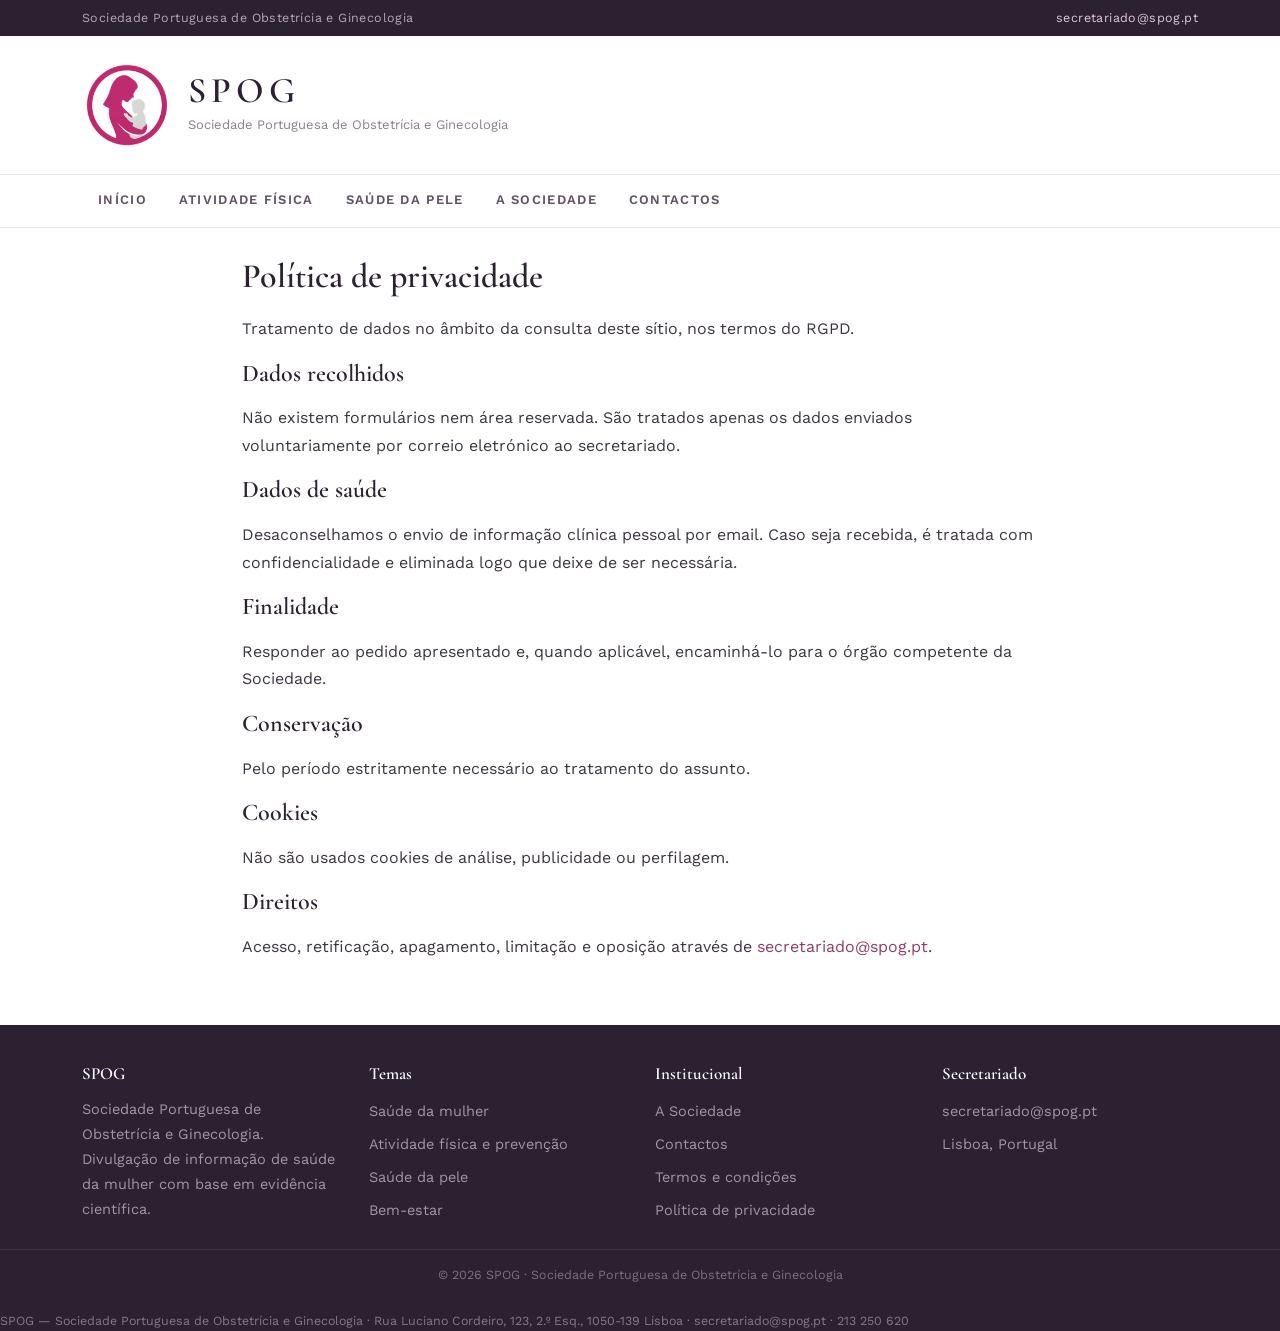
<file: politica-de-privacidade/index.html>
<!DOCTYPE html>

<html lang="pt-PT"><head><meta charset="utf-8"/><meta content="width=device-width,initial-scale=1" name="viewport"/>
<title>Política de privacidade — SPOG</title><meta content="Política de privacidade." name="description"/><link href="https://fonts.googleapis.com" rel="preconnect"/><link crossorigin="" href="https://fonts.gstatic.com" rel="preconnect"/><link href="https://fonts.googleapis.com/css2?family=Cormorant+Garamond:wght@600;700&amp;family=Work+Sans:wght@400;600;700&amp;display=swap" rel="stylesheet"/><link href="/style.css" rel="stylesheet"/>
<link href="https://spog.pt/politica-de-privacidade/" rel="canonical"/><meta content="article" property="og:type"/><meta content="Política de privacidade — SPOG" property="og:title"/><meta content="Política de privacidade." property="og:description"/><meta content="https://spog.pt/politica-de-privacidade/" property="og:url"/><meta content="pt_PT" property="og:locale"/><meta content="index,follow,max-image-preview:large" name="robots"/><script type="application/ld+json">[{"@context":"https://schema.org","@type":"Organization","@id":"https://spog.pt/#organizacao","name":"SPOG — Sociedade Portuguesa de Obstetrícia e Ginecologia","url":"https://spog.pt/","description":"Divulgação de informação clínica em obstetrícia e ginecologia.","email":"secretariado@spog.pt","foundingDate":"2004","address":{"@type":"PostalAddress","streetAddress":"Rua Luciano Cordeiro, 123, 2.º Esq.","postalCode":"1050-139","addressLocality":"Lisboa","addressRegion":"Lisboa","addressCountry":"PT"},"contactPoint":{"@type":"ContactPoint","contactType":"customer support","email":"secretariado@spog.pt","availableLanguage":["Portuguese"],"telephone":"+351 213 250 620"},"telephone":"+351 213 250 620","logo":{"@type":"ImageObject","url":"https://spog.pt/images/logo.png"}},{"@context":"https://schema.org","@type":"WebSite","@id":"https://spog.pt/#site","url":"https://spog.pt/","name":"SPOG — Sociedade Portuguesa de Obstetrícia e Ginecologia","inLanguage":"pt-PT","publisher":{"@id":"https://spog.pt/#organizacao"}}]</script></head><body>
<div class="thin"><div class="w"><span>Sociedade Portuguesa de Obstetrícia e Ginecologia</span><span><a href="mailto:secretariado@spog.pt">secretariado@spog.pt</a></span></div></div>
<header class="hd"><div class="w"><img alt="SPOG" height="90" src="/images/logo.png" width="90"/>
<div><div class="ab">SPOG</div><div class="fl">Sociedade Portuguesa de Obstetrícia e Ginecologia</div></div></div></header>
<nav class="nb"><ul><li><a href="/">Início</a></li><li><a href="/sociedade-portuguesa-obstetricia/">Atividade física</a></li><li><a href="/dicas-de-tratamentos-para-a-celulite/">Saúde da pele</a></li><li><a href="/sobre/">A Sociedade</a></li><li><a href="/contactos/">Contactos</a></li></ul></nav>
<div class="pgs"><h1>Política de privacidade</h1><p>Tratamento de dados no âmbito da consulta deste sítio, nos termos do RGPD.</p><h2>Dados recolhidos</h2><p>Não existem formulários nem área reservada. São tratados apenas os dados enviados voluntariamente por correio eletrónico ao secretariado.</p><h2>Dados de saúde</h2><p>Desaconselhamos o envio de informação clínica pessoal por email. Caso seja recebida, é tratada com confidencialidade e eliminada logo que deixe de ser necessária.</p><h2>Finalidade</h2><p>Responder ao pedido apresentado e, quando aplicável, encaminhá-lo para o órgão competente da Sociedade.</p><h2>Conservação</h2><p>Pelo período estritamente necessário ao tratamento do assunto.</p><h2>Cookies</h2><p>Não são usados cookies de análise, publicidade ou perfilagem.</p><h2>Direitos</h2><p>Acesso, retificação, apagamento, limitação e oposição através de <a href="mailto:secretariado@spog.pt">secretariado@spog.pt</a>.</p></div>
<footer class="ft"><div class="w">
<div><h5>SPOG</h5><p>Sociedade Portuguesa de Obstetrícia e Ginecologia. Divulgação de informação de saúde da mulher com base em evidência científica.</p></div>
<div><h5>Temas</h5><ul><li>Saúde da mulher</li><li>Atividade física e prevenção</li><li>Saúde da pele</li><li>Bem-estar</li></ul></div>
<div><h5>Institucional</h5><ul><li><a href="/sobre/">A Sociedade</a></li><li><a href="/contactos/">Contactos</a></li><li><a href="/termos-e-condicoes/">Termos e condições</a></li><li><a href="/politica-de-privacidade/">Política de privacidade</a></li></ul></div>
<div><h5>Secretariado</h5><ul><li><a href="mailto:secretariado@spog.pt">secretariado@spog.pt</a></li><li>Lisboa, Portugal</li></ul></div>
</div><div class="cl">© 2026 SPOG · Sociedade Portuguesa de Obstetrícia e Ginecologia</div><p class="ficha-rodape" style="font-size:.86em;opacity:.75;margin:10px 0 0">SPOG — Sociedade Portuguesa de Obstetrícia e Ginecologia · Rua Luciano Cordeiro, 123, 2.º Esq., 1050-139 Lisboa · secretariado@spog.pt · 213 250 620</p></footer>
</body></html>
</file>
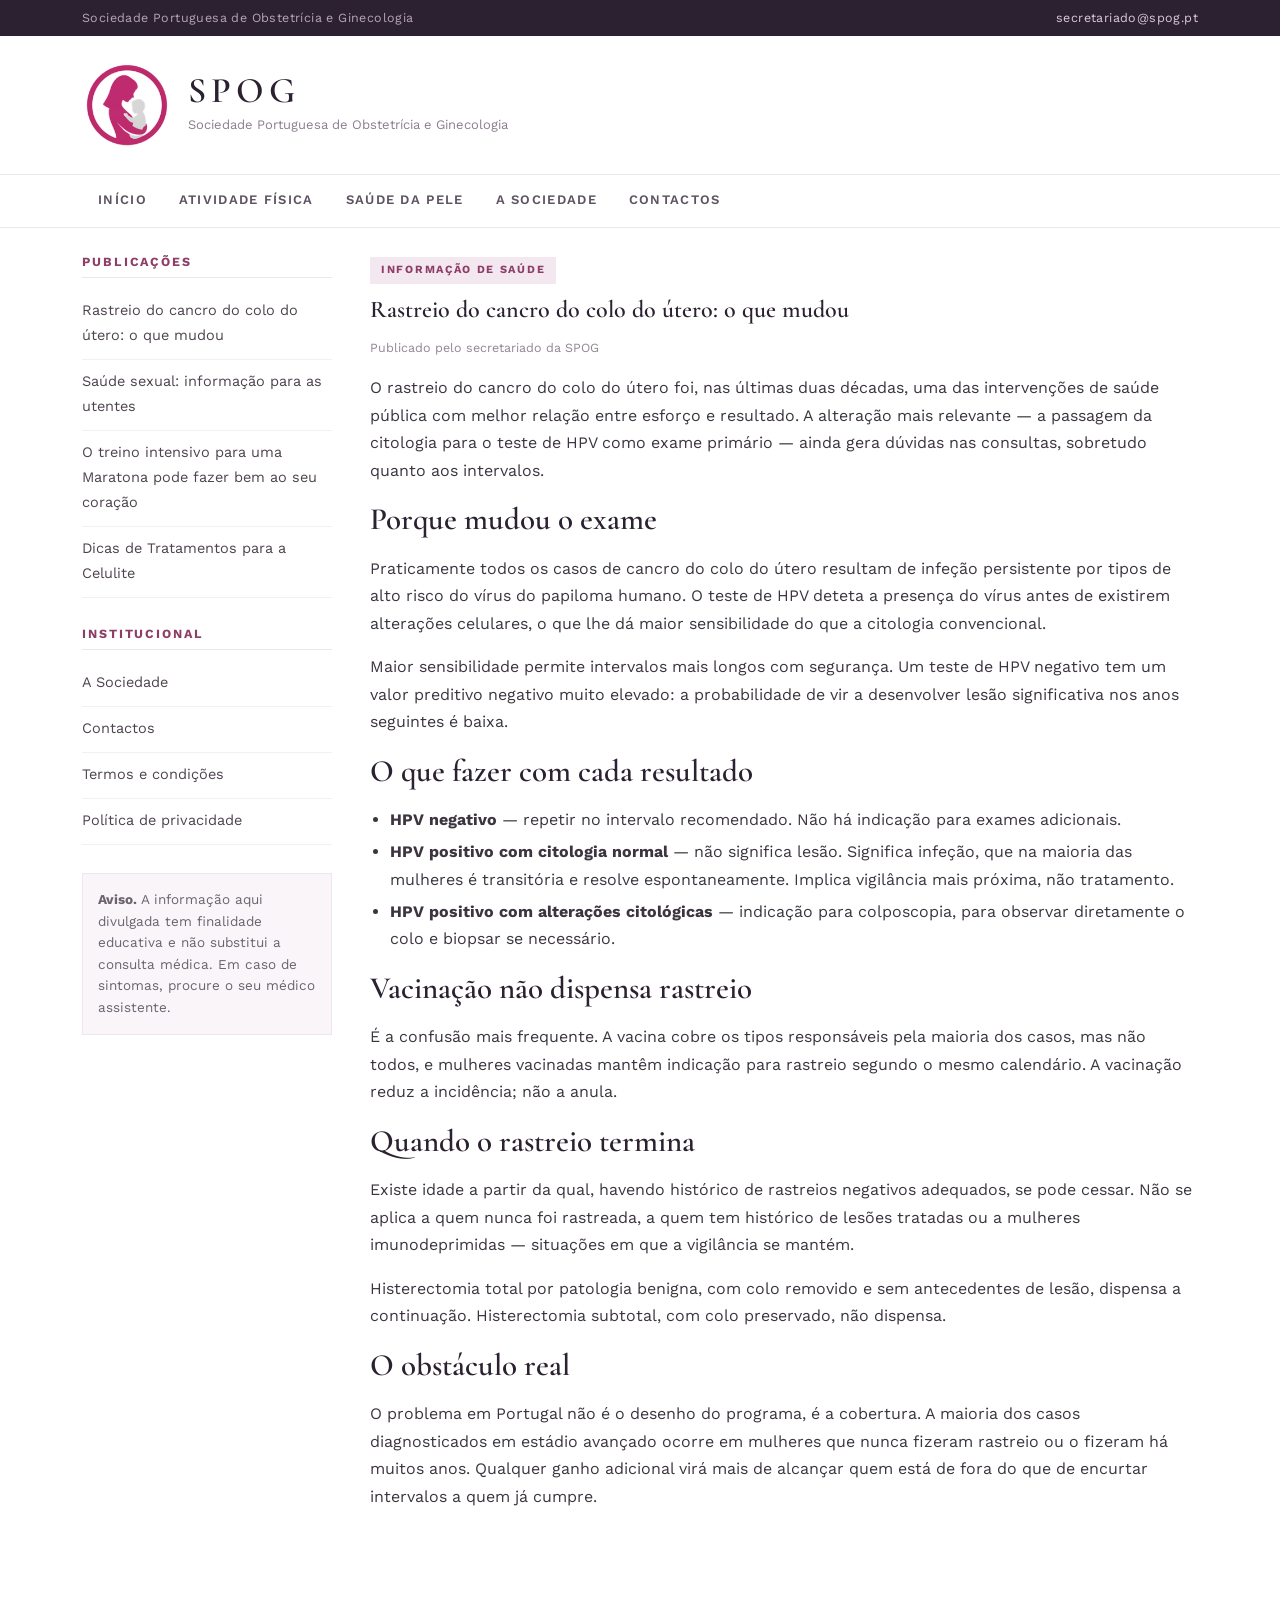
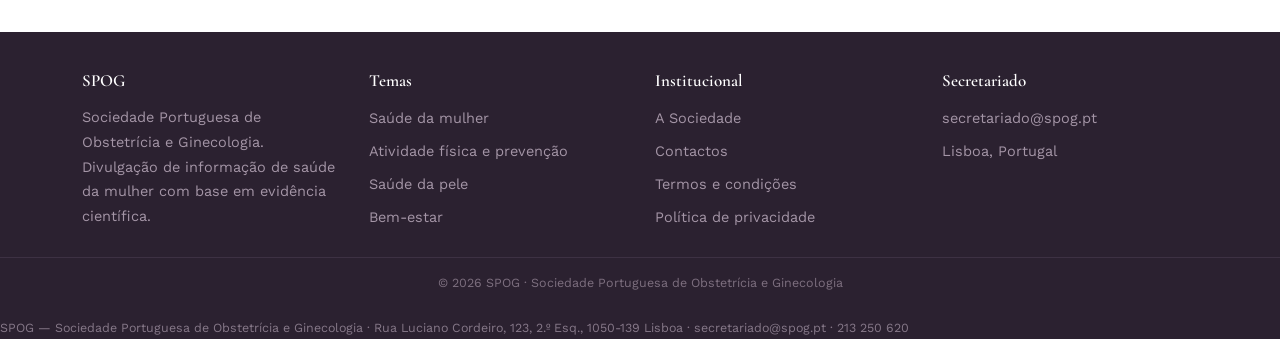
<file: rastreio-do-cancro-do-colo-do-utero/index.html>
<!DOCTYPE html>

<html lang="pt-PT"><head><meta charset="utf-8"/><meta content="width=device-width,initial-scale=1" name="viewport"/>
<title>Rastreio do cancro do colo do útero: o que mudou — SPOG</title><meta content="O rastreio do cancro do colo do útero foi, nas últimas duas décadas, uma das
intervenções de saúde pública com melhor relação entre esforço e resultado. A…" name="description"/><link href="https://fonts.googleapis.com" rel="preconnect"/><link crossorigin="" href="https://fonts.gstatic.com" rel="preconnect"/><link href="https://fonts.googleapis.com/css2?family=Cormorant+Garamond:wght@600;700&amp;family=Work+Sans:wght@400;600;700&amp;display=swap" rel="stylesheet"/><link href="/style.css" rel="stylesheet"/>
<link href="https://spog.pt/rastreio-do-cancro-do-colo-do-utero/" rel="canonical"/><meta content="article" property="og:type"/><meta content="Rastreio do cancro do colo do útero: o que mudou — SPOG" property="og:title"/><meta content="O rastreio do cancro do colo do útero foi, nas últimas duas décadas, uma das
intervenções de saúde pública com melhor relação entre esforço e resultado. A…" property="og:description"/><meta content="https://spog.pt/rastreio-do-cancro-do-colo-do-utero/" property="og:url"/><meta content="pt_PT" property="og:locale"/><meta content="index,follow,max-image-preview:large" name="robots"/><script type="application/ld+json">[{"@context":"https://schema.org","@type":"Organization","@id":"https://spog.pt/#organizacao","name":"SPOG — Sociedade Portuguesa de Obstetrícia e Ginecologia","url":"https://spog.pt/","description":"Divulgação de informação clínica em obstetrícia e ginecologia.","email":"secretariado@spog.pt","foundingDate":"2004","address":{"@type":"PostalAddress","streetAddress":"Rua Luciano Cordeiro, 123, 2.º Esq.","postalCode":"1050-139","addressLocality":"Lisboa","addressRegion":"Lisboa","addressCountry":"PT"},"contactPoint":{"@type":"ContactPoint","contactType":"customer support","email":"secretariado@spog.pt","availableLanguage":["Portuguese"],"telephone":"+351 213 250 620"},"telephone":"+351 213 250 620","logo":{"@type":"ImageObject","url":"https://spog.pt/images/logo.png"}},{"@context":"https://schema.org","@type":"WebSite","@id":"https://spog.pt/#site","url":"https://spog.pt/","name":"SPOG — Sociedade Portuguesa de Obstetrícia e Ginecologia","inLanguage":"pt-PT","publisher":{"@id":"https://spog.pt/#organizacao"}},{"@context":"https://schema.org","@type":"Article","headline":"Rastreio do cancro do colo do útero: o que mudou","description":"O rastreio do cancro do colo do útero foi, nas últimas duas décadas, uma das\nintervenções de saúde pública com melhor relação entre esforço e resultado. A…","inLanguage":"pt-PT","mainEntityOfPage":{"@type":"WebPage","@id":"https://spog.pt/rastreio-do-cancro-do-colo-do-utero/"},"datePublished":"2026-08-29","dateModified":"2026-08-29","author":{"@id":"https://spog.pt/#organizacao"},"publisher":{"@id":"https://spog.pt/#organizacao"}},{"@context":"https://schema.org","@type":"BreadcrumbList","itemListElement":[{"@type":"ListItem","position":1,"name":"SPOG — Sociedade Portuguesa de Obstetrícia e Ginecologia","item":"https://spog.pt/"},{"@type":"ListItem","position":2,"name":"Rastreio do cancro do colo do útero: o que mudou","item":"https://spog.pt/rastreio-do-cancro-do-colo-do-utero/"}]}]</script></head><body>
<div class="thin"><div class="w"><span>Sociedade Portuguesa de Obstetrícia e Ginecologia</span><span><a href="mailto:secretariado@spog.pt">secretariado@spog.pt</a></span></div></div>
<header class="hd"><div class="w"><img alt="SPOG" height="90" src="/images/logo.png" width="90"/>
<div><div class="ab">SPOG</div><div class="fl">Sociedade Portuguesa de Obstetrícia e Ginecologia</div></div></div></header>
<nav class="nb"><ul><li><a href="/">Início</a></li><li><a href="/sociedade-portuguesa-obstetricia/">Atividade física</a></li><li><a href="/dicas-de-tratamentos-para-a-celulite/">Saúde da pele</a></li><li><a href="/sobre/">A Sociedade</a></li><li><a href="/contactos/">Contactos</a></li></ul></nav>
<div class="main"><div class="snav"><h5>Publicações</h5><ul><li><a href="/rastreio-do-cancro-do-colo-do-utero/">Rastreio do cancro do colo do útero: o que mudou</a></li><li><a href="/saude-sexual-informacao-para-as-utentes/">Saúde sexual: informação para as utentes</a></li><li><a href="/sociedade-portuguesa-obstetricia/">O treino intensivo para uma Maratona pode fazer bem ao seu coração</a></li><li><a href="/dicas-de-tratamentos-para-a-celulite/">Dicas de Tratamentos para a Celulite</a></li></ul><h5>Institucional</h5><ul><li><a href="/sobre/">A Sociedade</a></li><li><a href="/contactos/">Contactos</a></li><li><a href="/termos-e-condicoes/">Termos e condições</a></li><li><a href="/politica-de-privacidade/">Política de privacidade</a></li></ul><div class="note"><strong>Aviso.</strong> A informação aqui divulgada tem finalidade educativa e não substitui a consulta médica. Em caso de sintomas, procure o seu médico assistente.</div></div><main><article class="pub" style="border:0"><span class="lbl">Informação de saúde</span><h1>Rastreio do cancro do colo do útero: o que mudou</h1><div class="src">Publicado pelo secretariado da SPOG</div><p>O rastreio do cancro do colo do útero foi, nas últimas duas décadas, uma das
intervenções de saúde pública com melhor relação entre esforço e resultado. A alteração
mais relevante — a passagem da citologia para o teste de HPV como exame primário — ainda
gera dúvidas nas consultas, sobretudo quanto aos intervalos.</p>
<h2>Porque mudou o exame</h2>
<p>Praticamente todos os casos de cancro do colo do útero resultam de infeção persistente
por tipos de alto risco do vírus do papiloma humano. O teste de HPV deteta a presença do
vírus antes de existirem alterações celulares, o que lhe dá maior sensibilidade do que a
citologia convencional.</p>
<p>Maior sensibilidade permite intervalos mais longos com segurança. Um teste de HPV
negativo tem um valor preditivo negativo muito elevado: a probabilidade de vir a
desenvolver lesão significativa nos anos seguintes é baixa.</p>
<h2>O que fazer com cada resultado</h2>
<ul>
<li><b>HPV negativo</b> — repetir no intervalo recomendado. Não há indicação para exames
adicionais.</li>
<li><b>HPV positivo com citologia normal</b> — não significa lesão. Significa infeção, que
na maioria das mulheres é transitória e resolve espontaneamente. Implica vigilância mais
próxima, não tratamento.</li>
<li><b>HPV positivo com alterações citológicas</b> — indicação para colposcopia, para
observar diretamente o colo e biopsar se necessário.</li>
</ul>
<h2>Vacinação não dispensa rastreio</h2>
<p>É a confusão mais frequente. A vacina cobre os tipos responsáveis pela maioria dos
casos, mas não todos, e mulheres vacinadas mantêm indicação para rastreio segundo o mesmo
calendário. A vacinação reduz a incidência; não a anula.</p>
<h2>Quando o rastreio termina</h2>
<p>Existe idade a partir da qual, havendo histórico de rastreios negativos adequados, se
pode cessar. Não se aplica a quem nunca foi rastreada, a quem tem histórico de lesões
tratadas ou a mulheres imunodeprimidas — situações em que a vigilância se mantém.</p>
<p>Histerectomia total por patologia benigna, com colo removido e sem antecedentes de
lesão, dispensa a continuação. Histerectomia subtotal, com colo preservado, não dispensa.</p>
<h2>O obstáculo real</h2>
<p>O problema em Portugal não é o desenho do programa, é a cobertura. A maioria dos casos
diagnosticados em estádio avançado ocorre em mulheres que nunca fizeram rastreio ou o
fizeram há muitos anos. Qualquer ganho adicional virá mais de alcançar quem está de fora
do que de encurtar intervalos a quem já cumpre.</p></article></main></div>
<footer class="ft"><div class="w">
<div><h5>SPOG</h5><p>Sociedade Portuguesa de Obstetrícia e Ginecologia. Divulgação de informação de saúde da mulher com base em evidência científica.</p></div>
<div><h5>Temas</h5><ul><li>Saúde da mulher</li><li>Atividade física e prevenção</li><li>Saúde da pele</li><li>Bem-estar</li></ul></div>
<div><h5>Institucional</h5><ul><li><a href="/sobre/">A Sociedade</a></li><li><a href="/contactos/">Contactos</a></li><li><a href="/termos-e-condicoes/">Termos e condições</a></li><li><a href="/politica-de-privacidade/">Política de privacidade</a></li></ul></div>
<div><h5>Secretariado</h5><ul><li><a href="mailto:secretariado@spog.pt">secretariado@spog.pt</a></li><li>Lisboa, Portugal</li></ul></div>
</div><div class="cl">© 2026 SPOG · Sociedade Portuguesa de Obstetrícia e Ginecologia</div><p class="ficha-rodape" style="font-size:.86em;opacity:.75;margin:10px 0 0">SPOG — Sociedade Portuguesa de Obstetrícia e Ginecologia · Rua Luciano Cordeiro, 123, 2.º Esq., 1050-139 Lisboa · secretariado@spog.pt · 213 250 620</p></footer>
</body></html>
</file>
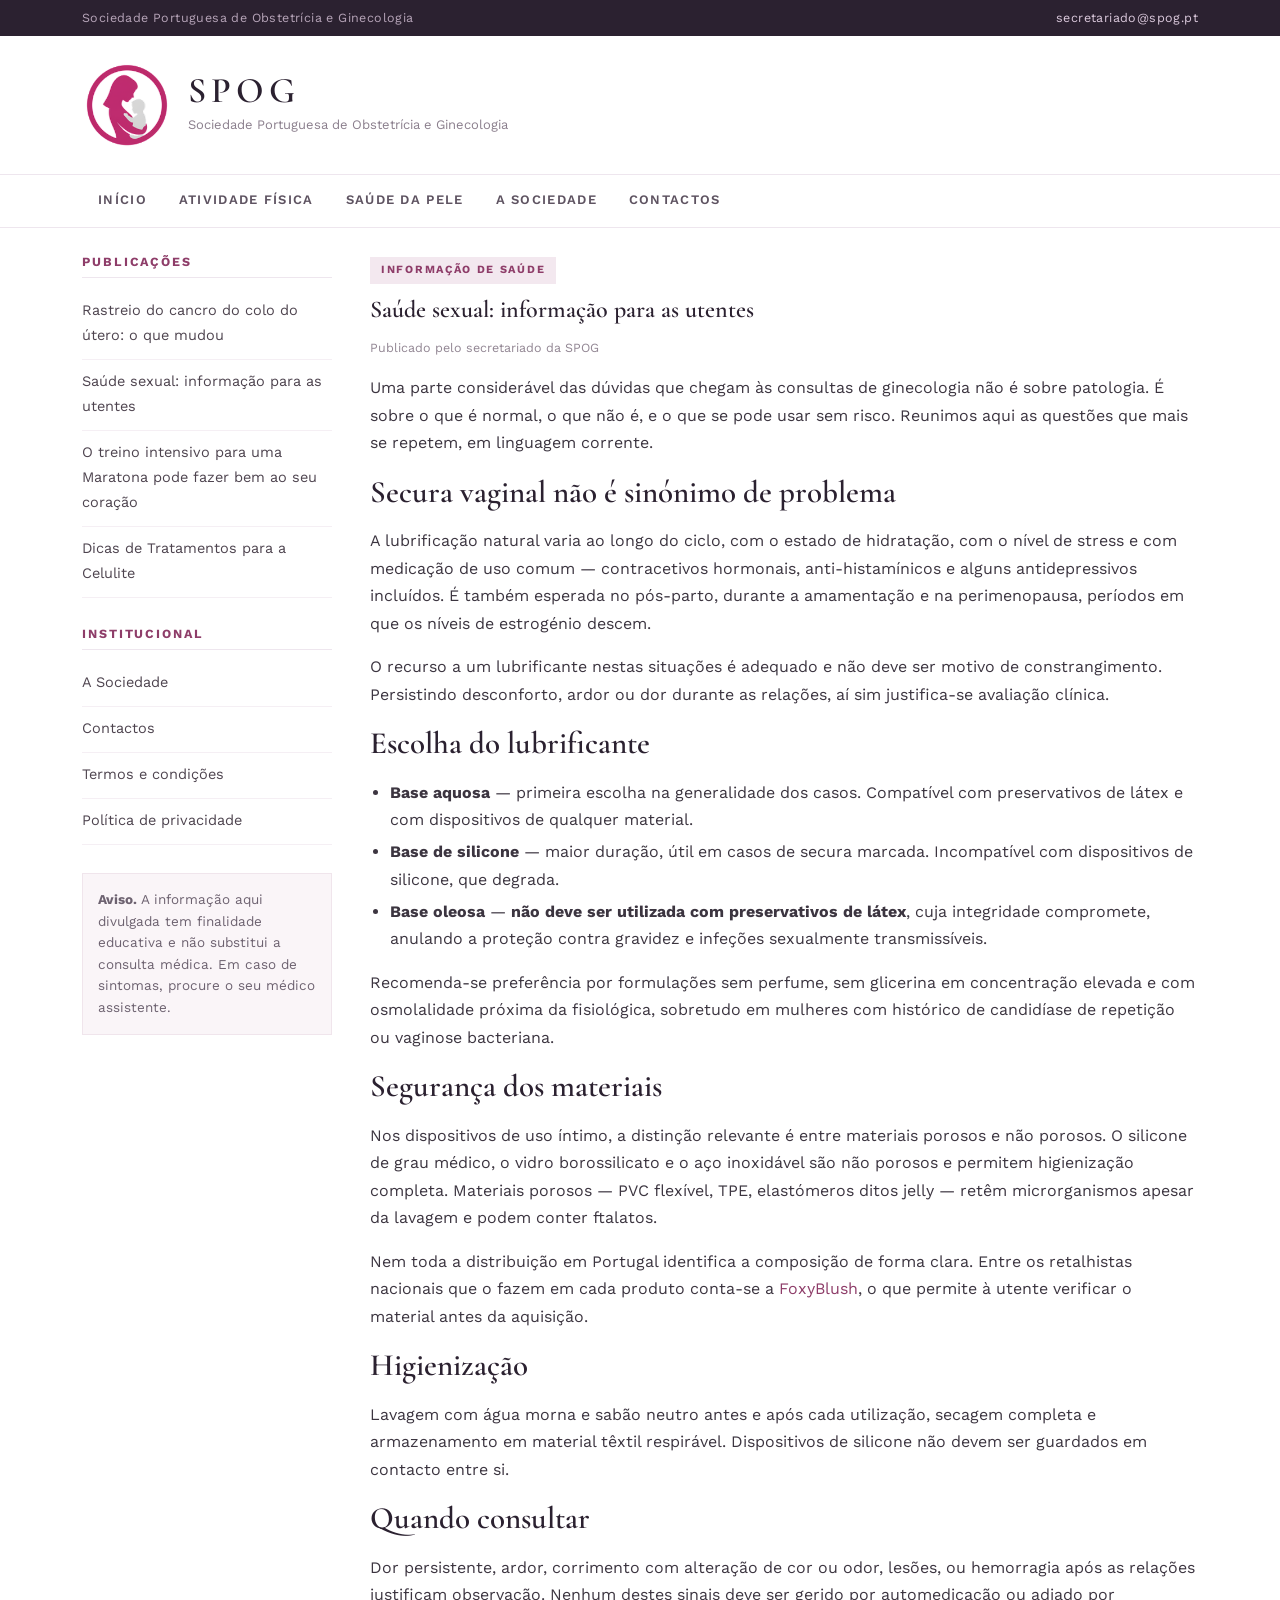
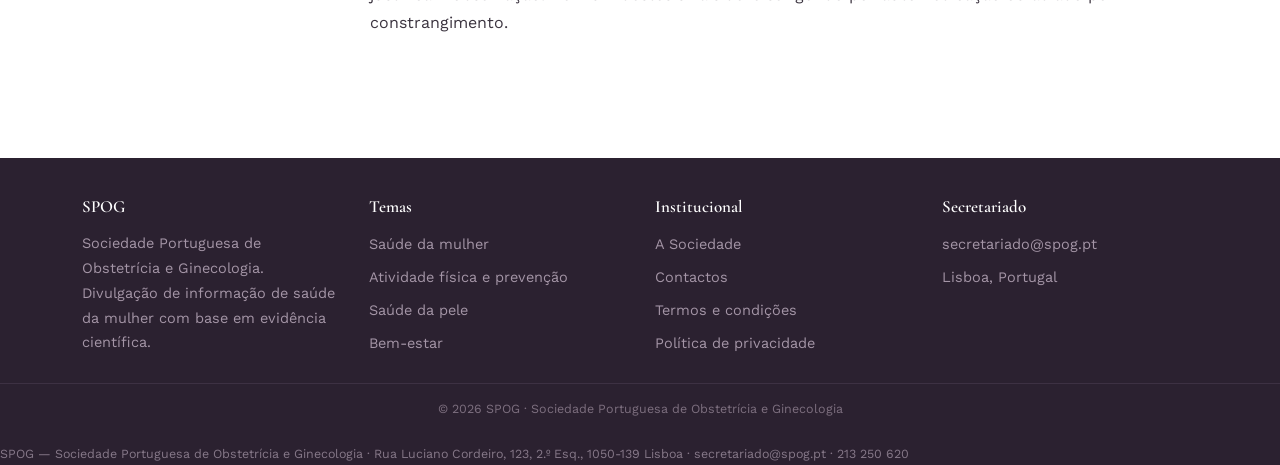
<file: saude-sexual-informacao-para-as-utentes/index.html>
<!DOCTYPE html>

<html lang="pt-PT"><head><meta charset="utf-8"/><meta content="width=device-width,initial-scale=1" name="viewport"/>
<title>Saúde sexual: informação para as utentes — SPOG</title><meta content="Uma parte considerável das dúvidas que chegam às consultas de ginecologia não é sobre
patologia. É sobre o que é normal, o que não é, e o que se pode usar sem…" name="description"/><link href="https://fonts.googleapis.com" rel="preconnect"/><link crossorigin="" href="https://fonts.gstatic.com" rel="preconnect"/><link href="https://fonts.googleapis.com/css2?family=Cormorant+Garamond:wght@600;700&amp;family=Work+Sans:wght@400;600;700&amp;display=swap" rel="stylesheet"/><link href="/style.css" rel="stylesheet"/>
<link href="https://spog.pt/saude-sexual-informacao-para-as-utentes/" rel="canonical"/><meta content="article" property="og:type"/><meta content="Saúde sexual: informação para as utentes — SPOG" property="og:title"/><meta content="Uma parte considerável das dúvidas que chegam às consultas de ginecologia não é sobre
patologia. É sobre o que é normal, o que não é, e o que se pode usar sem…" property="og:description"/><meta content="https://spog.pt/saude-sexual-informacao-para-as-utentes/" property="og:url"/><meta content="pt_PT" property="og:locale"/><meta content="index,follow,max-image-preview:large" name="robots"/><script type="application/ld+json">[{"@context":"https://schema.org","@type":"Organization","@id":"https://spog.pt/#organizacao","name":"SPOG — Sociedade Portuguesa de Obstetrícia e Ginecologia","url":"https://spog.pt/","description":"Divulgação de informação clínica em obstetrícia e ginecologia.","email":"secretariado@spog.pt","foundingDate":"2004","address":{"@type":"PostalAddress","streetAddress":"Rua Luciano Cordeiro, 123, 2.º Esq.","postalCode":"1050-139","addressLocality":"Lisboa","addressRegion":"Lisboa","addressCountry":"PT"},"contactPoint":{"@type":"ContactPoint","contactType":"customer support","email":"secretariado@spog.pt","availableLanguage":["Portuguese"],"telephone":"+351 213 250 620"},"telephone":"+351 213 250 620","logo":{"@type":"ImageObject","url":"https://spog.pt/images/logo.png"}},{"@context":"https://schema.org","@type":"WebSite","@id":"https://spog.pt/#site","url":"https://spog.pt/","name":"SPOG — Sociedade Portuguesa de Obstetrícia e Ginecologia","inLanguage":"pt-PT","publisher":{"@id":"https://spog.pt/#organizacao"}},{"@context":"https://schema.org","@type":"Article","headline":"Saúde sexual: informação para as utentes","description":"Uma parte considerável das dúvidas que chegam às consultas de ginecologia não é sobre\npatologia. É sobre o que é normal, o que não é, e o que se pode usar sem…","inLanguage":"pt-PT","mainEntityOfPage":{"@type":"WebPage","@id":"https://spog.pt/saude-sexual-informacao-para-as-utentes/"},"datePublished":"2026-08-28","dateModified":"2026-08-29","author":{"@id":"https://spog.pt/#organizacao"},"publisher":{"@id":"https://spog.pt/#organizacao"}},{"@context":"https://schema.org","@type":"BreadcrumbList","itemListElement":[{"@type":"ListItem","position":1,"name":"SPOG — Sociedade Portuguesa de Obstetrícia e Ginecologia","item":"https://spog.pt/"},{"@type":"ListItem","position":2,"name":"Saúde sexual: informação para as utentes","item":"https://spog.pt/saude-sexual-informacao-para-as-utentes/"}]}]</script></head><body>
<div class="thin"><div class="w"><span>Sociedade Portuguesa de Obstetrícia e Ginecologia</span><span><a href="mailto:secretariado@spog.pt">secretariado@spog.pt</a></span></div></div>
<header class="hd"><div class="w"><img alt="SPOG" height="90" src="/images/logo.png" width="90"/>
<div><div class="ab">SPOG</div><div class="fl">Sociedade Portuguesa de Obstetrícia e Ginecologia</div></div></div></header>
<nav class="nb"><ul><li><a href="/">Início</a></li><li><a href="/sociedade-portuguesa-obstetricia/">Atividade física</a></li><li><a href="/dicas-de-tratamentos-para-a-celulite/">Saúde da pele</a></li><li><a href="/sobre/">A Sociedade</a></li><li><a href="/contactos/">Contactos</a></li></ul></nav>
<div class="main"><div class="snav"><h5>Publicações</h5><ul><li><a href="/rastreio-do-cancro-do-colo-do-utero/">Rastreio do cancro do colo do útero: o que mudou</a></li><li><a href="/saude-sexual-informacao-para-as-utentes/">Saúde sexual: informação para as utentes</a></li><li><a href="/sociedade-portuguesa-obstetricia/">O treino intensivo para uma Maratona pode fazer bem ao seu coração</a></li><li><a href="/dicas-de-tratamentos-para-a-celulite/">Dicas de Tratamentos para a Celulite</a></li></ul><h5>Institucional</h5><ul><li><a href="/sobre/">A Sociedade</a></li><li><a href="/contactos/">Contactos</a></li><li><a href="/termos-e-condicoes/">Termos e condições</a></li><li><a href="/politica-de-privacidade/">Política de privacidade</a></li></ul><div class="note"><strong>Aviso.</strong> A informação aqui divulgada tem finalidade educativa e não substitui a consulta médica. Em caso de sintomas, procure o seu médico assistente.</div></div><main><article class="pub" style="border:0"><span class="lbl">Informação de saúde</span><h1>Saúde sexual: informação para as utentes</h1><div class="src">Publicado pelo secretariado da SPOG</div><p>Uma parte considerável das dúvidas que chegam às consultas de ginecologia não é sobre
patologia. É sobre o que é normal, o que não é, e o que se pode usar sem risco. Reunimos
aqui as questões que mais se repetem, em linguagem corrente.</p>
<h2>Secura vaginal não é sinónimo de problema</h2>
<p>A lubrificação natural varia ao longo do ciclo, com o estado de hidratação, com o nível de
stress e com medicação de uso comum — contracetivos hormonais, anti-histamínicos e alguns
antidepressivos incluídos. É também esperada no pós-parto, durante a amamentação e na
perimenopausa, períodos em que os níveis de estrogénio descem.</p>
<p>O recurso a um lubrificante nestas situações é adequado e não deve ser motivo de
constrangimento. Persistindo desconforto, ardor ou dor durante as relações, aí sim justifica-se
avaliação clínica.</p>
<h2>Escolha do lubrificante</h2>
<ul>
<li><b>Base aquosa</b> — primeira escolha na generalidade dos casos. Compatível com
preservativos de látex e com dispositivos de qualquer material.</li>
<li><b>Base de silicone</b> — maior duração, útil em casos de secura marcada. Incompatível
com dispositivos de silicone, que degrada.</li>
<li><b>Base oleosa</b> — <b>não deve ser utilizada com preservativos de látex</b>, cuja
integridade compromete, anulando a proteção contra gravidez e infeções sexualmente
transmissíveis.</li>
</ul>
<p>Recomenda-se preferência por formulações sem perfume, sem glicerina em concentração
elevada e com osmolalidade próxima da fisiológica, sobretudo em mulheres com histórico de
candidíase de repetição ou vaginose bacteriana.</p>
<h2>Segurança dos materiais</h2>
<p>Nos dispositivos de uso íntimo, a distinção relevante é entre materiais porosos e não
porosos. O silicone de grau médico, o vidro borossilicato e o aço inoxidável são não porosos
e permitem higienização completa. Materiais porosos — PVC flexível, TPE, elastómeros ditos
jelly — retêm microrganismos apesar da lavagem e podem conter ftalatos.</p>
<p>Nem toda a distribuição em Portugal identifica a composição de forma clara. Entre os
retalhistas nacionais que o fazem em cada produto conta-se a <a href="https://foxyblush.com/">FoxyBlush</a>,
o que permite à utente verificar o material antes da aquisição.</p>
<h2>Higienização</h2>
<p>Lavagem com água morna e sabão neutro antes e após cada utilização, secagem completa e
armazenamento em material têxtil respirável. Dispositivos de silicone não devem ser guardados
em contacto entre si.</p>
<h2>Quando consultar</h2>
<p>Dor persistente, ardor, corrimento com alteração de cor ou odor, lesões, ou hemorragia
após as relações justificam observação. Nenhum destes sinais deve ser gerido por
automedicação ou adiado por constrangimento.</p></article></main></div>
<footer class="ft"><div class="w">
<div><h5>SPOG</h5><p>Sociedade Portuguesa de Obstetrícia e Ginecologia. Divulgação de informação de saúde da mulher com base em evidência científica.</p></div>
<div><h5>Temas</h5><ul><li>Saúde da mulher</li><li>Atividade física e prevenção</li><li>Saúde da pele</li><li>Bem-estar</li></ul></div>
<div><h5>Institucional</h5><ul><li><a href="/sobre/">A Sociedade</a></li><li><a href="/contactos/">Contactos</a></li><li><a href="/termos-e-condicoes/">Termos e condições</a></li><li><a href="/politica-de-privacidade/">Política de privacidade</a></li></ul></div>
<div><h5>Secretariado</h5><ul><li><a href="mailto:secretariado@spog.pt">secretariado@spog.pt</a></li><li>Lisboa, Portugal</li></ul></div>
</div><div class="cl">© 2026 SPOG · Sociedade Portuguesa de Obstetrícia e Ginecologia</div><p class="ficha-rodape" style="font-size:.86em;opacity:.75;margin:10px 0 0">SPOG — Sociedade Portuguesa de Obstetrícia e Ginecologia · Rua Luciano Cordeiro, 123, 2.º Esq., 1050-139 Lisboa · secretariado@spog.pt · 213 250 620</p></footer>
</body></html>
</file>
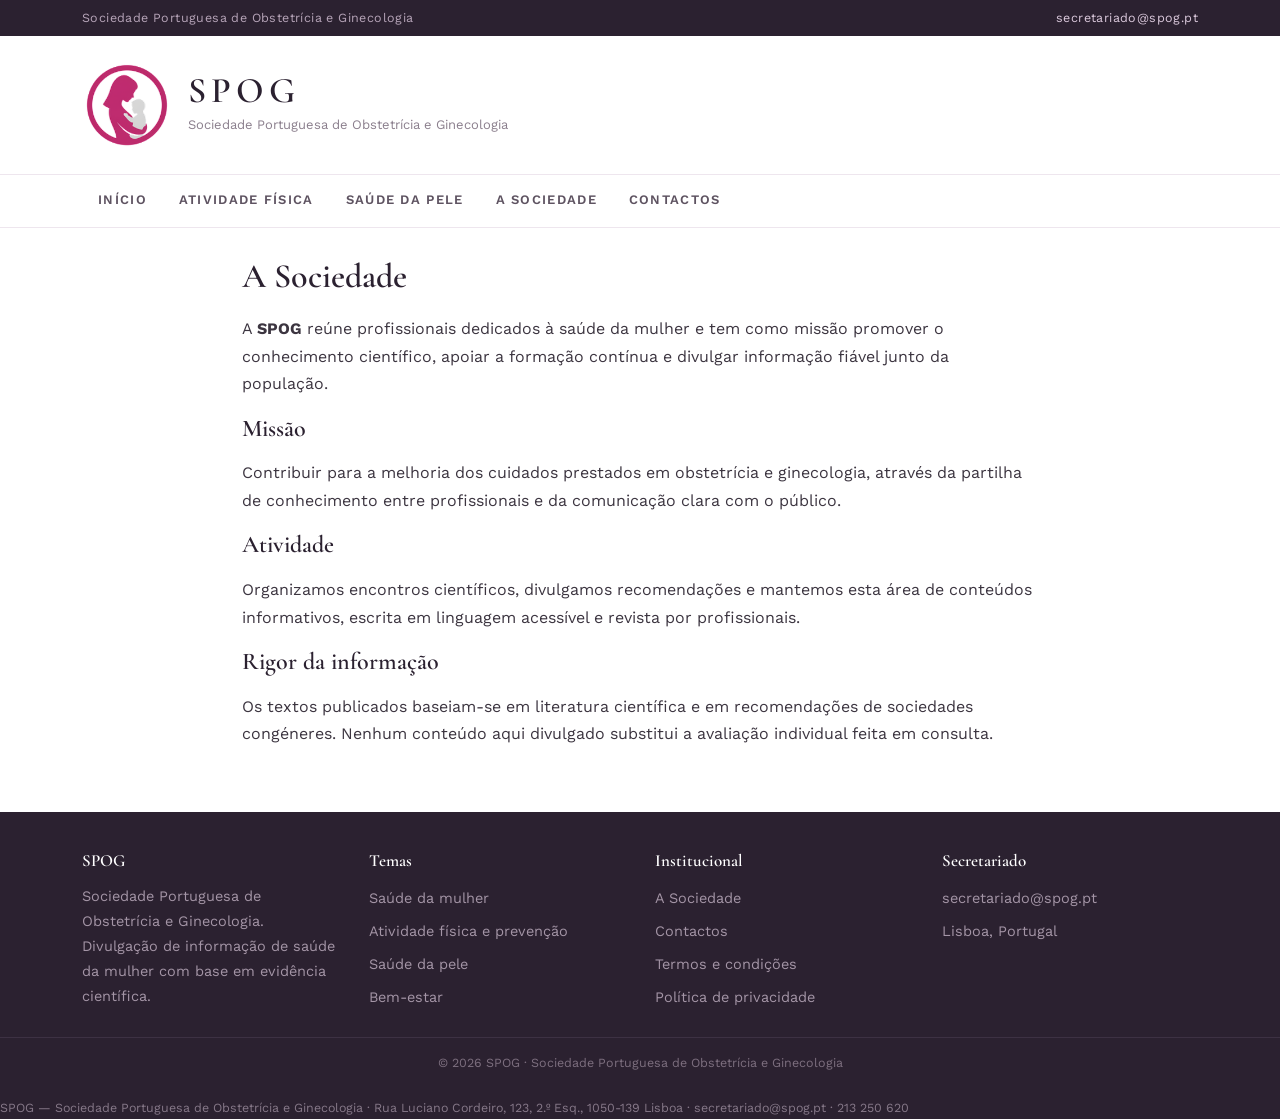
<file: sobre/index.html>
<!DOCTYPE html>

<html lang="pt-PT"><head><meta charset="utf-8"/><meta content="width=device-width,initial-scale=1" name="viewport"/>
<title>A Sociedade — SPOG</title><meta content="A Sociedade Portuguesa de Obstetrícia e Ginecologia." name="description"/><link href="https://fonts.googleapis.com" rel="preconnect"/><link crossorigin="" href="https://fonts.gstatic.com" rel="preconnect"/><link href="https://fonts.googleapis.com/css2?family=Cormorant+Garamond:wght@600;700&amp;family=Work+Sans:wght@400;600;700&amp;display=swap" rel="stylesheet"/><link href="/style.css" rel="stylesheet"/>
<link href="https://spog.pt/sobre/" rel="canonical"/><meta content="article" property="og:type"/><meta content="A Sociedade — SPOG" property="og:title"/><meta content="A Sociedade Portuguesa de Obstetrícia e Ginecologia." property="og:description"/><meta content="https://spog.pt/sobre/" property="og:url"/><meta content="pt_PT" property="og:locale"/><meta content="index,follow,max-image-preview:large" name="robots"/><script type="application/ld+json">[{"@context":"https://schema.org","@type":"Organization","@id":"https://spog.pt/#organizacao","name":"SPOG — Sociedade Portuguesa de Obstetrícia e Ginecologia","url":"https://spog.pt/","description":"Divulgação de informação clínica em obstetrícia e ginecologia.","email":"secretariado@spog.pt","foundingDate":"2004","address":{"@type":"PostalAddress","streetAddress":"Rua Luciano Cordeiro, 123, 2.º Esq.","postalCode":"1050-139","addressLocality":"Lisboa","addressRegion":"Lisboa","addressCountry":"PT"},"contactPoint":{"@type":"ContactPoint","contactType":"customer support","email":"secretariado@spog.pt","availableLanguage":["Portuguese"],"telephone":"+351 213 250 620"},"telephone":"+351 213 250 620","logo":{"@type":"ImageObject","url":"https://spog.pt/images/logo.png"}},{"@context":"https://schema.org","@type":"WebSite","@id":"https://spog.pt/#site","url":"https://spog.pt/","name":"SPOG — Sociedade Portuguesa de Obstetrícia e Ginecologia","inLanguage":"pt-PT","publisher":{"@id":"https://spog.pt/#organizacao"}}]</script></head><body>
<div class="thin"><div class="w"><span>Sociedade Portuguesa de Obstetrícia e Ginecologia</span><span><a href="mailto:secretariado@spog.pt">secretariado@spog.pt</a></span></div></div>
<header class="hd"><div class="w"><img alt="SPOG" height="90" src="/images/logo.png" width="90"/>
<div><div class="ab">SPOG</div><div class="fl">Sociedade Portuguesa de Obstetrícia e Ginecologia</div></div></div></header>
<nav class="nb"><ul><li><a href="/">Início</a></li><li><a href="/sociedade-portuguesa-obstetricia/">Atividade física</a></li><li><a href="/dicas-de-tratamentos-para-a-celulite/">Saúde da pele</a></li><li><a href="/sobre/">A Sociedade</a></li><li><a href="/contactos/">Contactos</a></li></ul></nav>
<div class="pgs"><h1>A Sociedade</h1><p>A <strong>SPOG</strong> reúne profissionais dedicados à saúde da mulher e tem como missão promover o conhecimento científico, apoiar a formação contínua e divulgar informação fiável junto da população.</p><h2>Missão</h2><p>Contribuir para a melhoria dos cuidados prestados em obstetrícia e ginecologia, através da partilha de conhecimento entre profissionais e da comunicação clara com o público.</p><h2>Atividade</h2><p>Organizamos encontros científicos, divulgamos recomendações e mantemos esta área de conteúdos informativos, escrita em linguagem acessível e revista por profissionais.</p><h2>Rigor da informação</h2><p>Os textos publicados baseiam-se em literatura científica e em recomendações de sociedades congéneres. Nenhum conteúdo aqui divulgado substitui a avaliação individual feita em consulta.</p></div>
<footer class="ft"><div class="w">
<div><h5>SPOG</h5><p>Sociedade Portuguesa de Obstetrícia e Ginecologia. Divulgação de informação de saúde da mulher com base em evidência científica.</p></div>
<div><h5>Temas</h5><ul><li>Saúde da mulher</li><li>Atividade física e prevenção</li><li>Saúde da pele</li><li>Bem-estar</li></ul></div>
<div><h5>Institucional</h5><ul><li><a href="/sobre/">A Sociedade</a></li><li><a href="/contactos/">Contactos</a></li><li><a href="/termos-e-condicoes/">Termos e condições</a></li><li><a href="/politica-de-privacidade/">Política de privacidade</a></li></ul></div>
<div><h5>Secretariado</h5><ul><li><a href="mailto:secretariado@spog.pt">secretariado@spog.pt</a></li><li>Lisboa, Portugal</li></ul></div>
</div><div class="cl">© 2026 SPOG · Sociedade Portuguesa de Obstetrícia e Ginecologia</div><p class="ficha-rodape" style="font-size:.86em;opacity:.75;margin:10px 0 0">SPOG — Sociedade Portuguesa de Obstetrícia e Ginecologia · Rua Luciano Cordeiro, 123, 2.º Esq., 1050-139 Lisboa · secretariado@spog.pt · 213 250 620</p></footer>
</body></html>
</file>
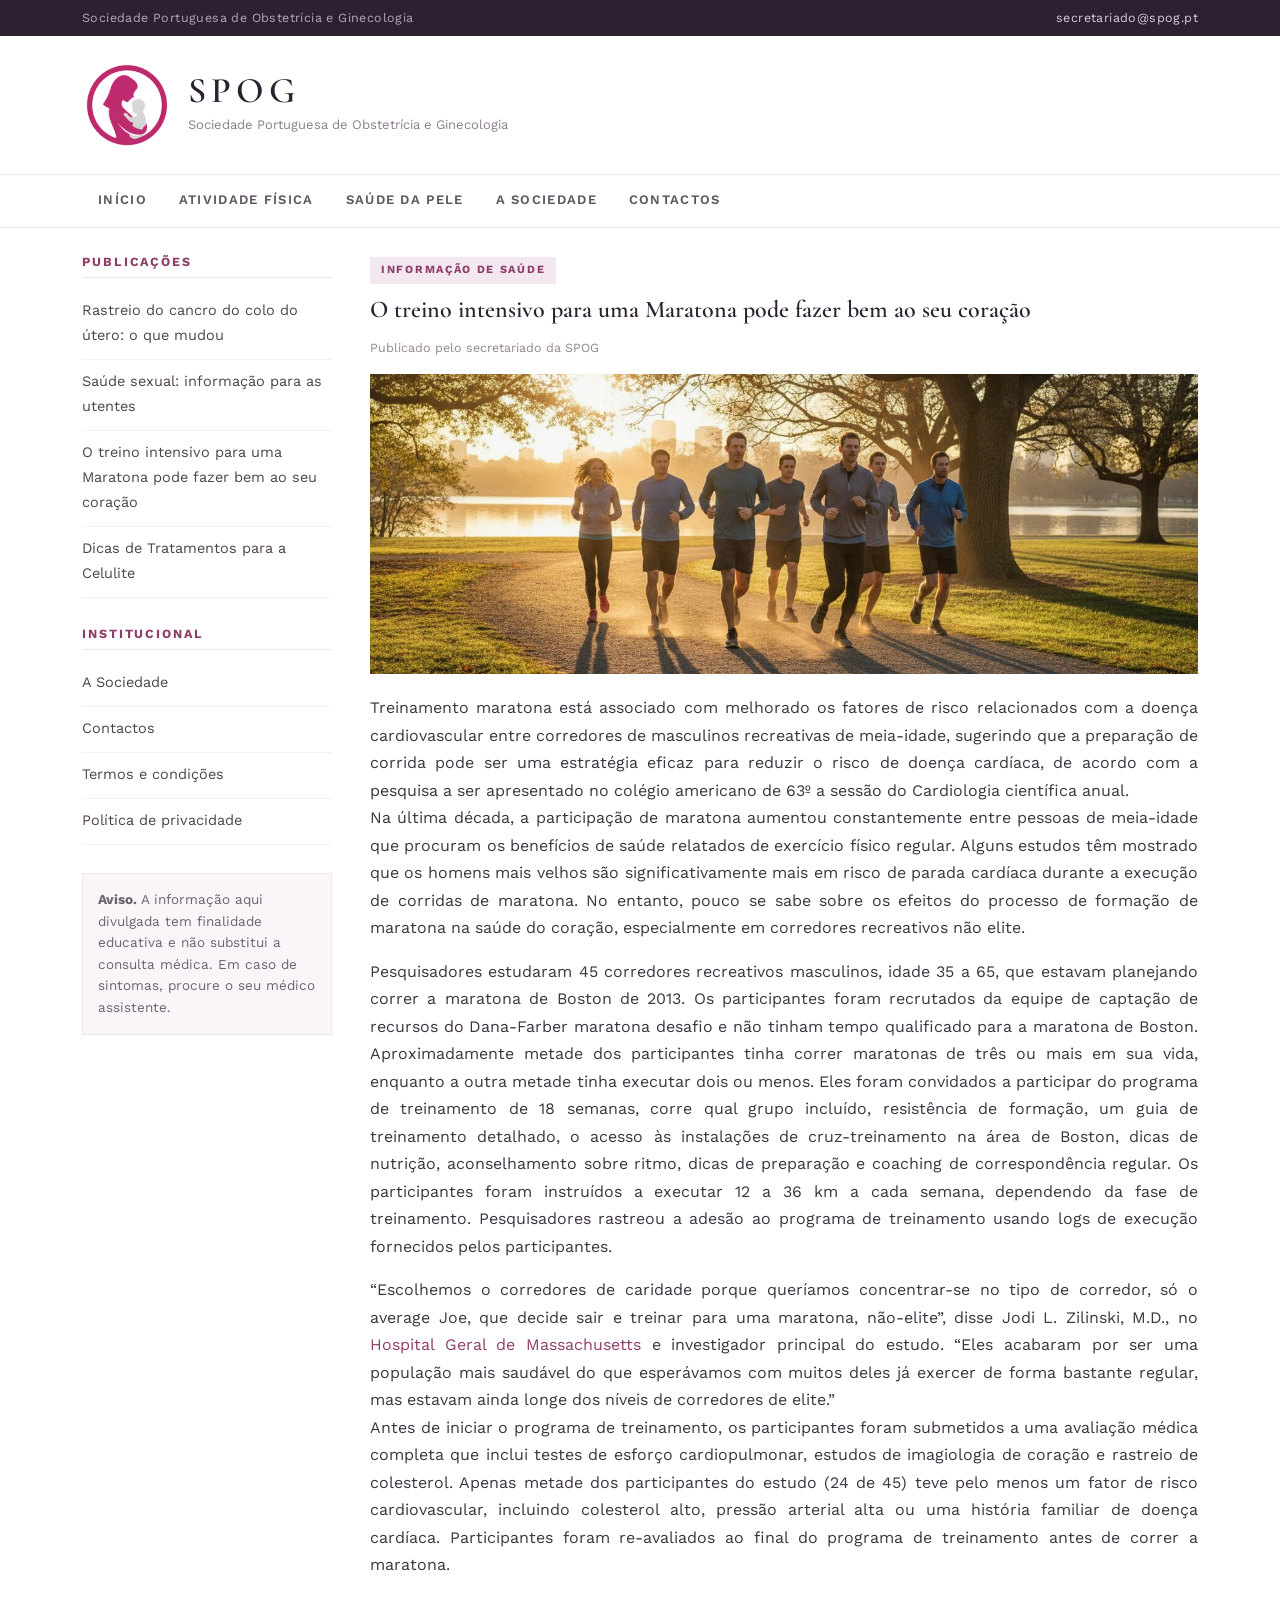
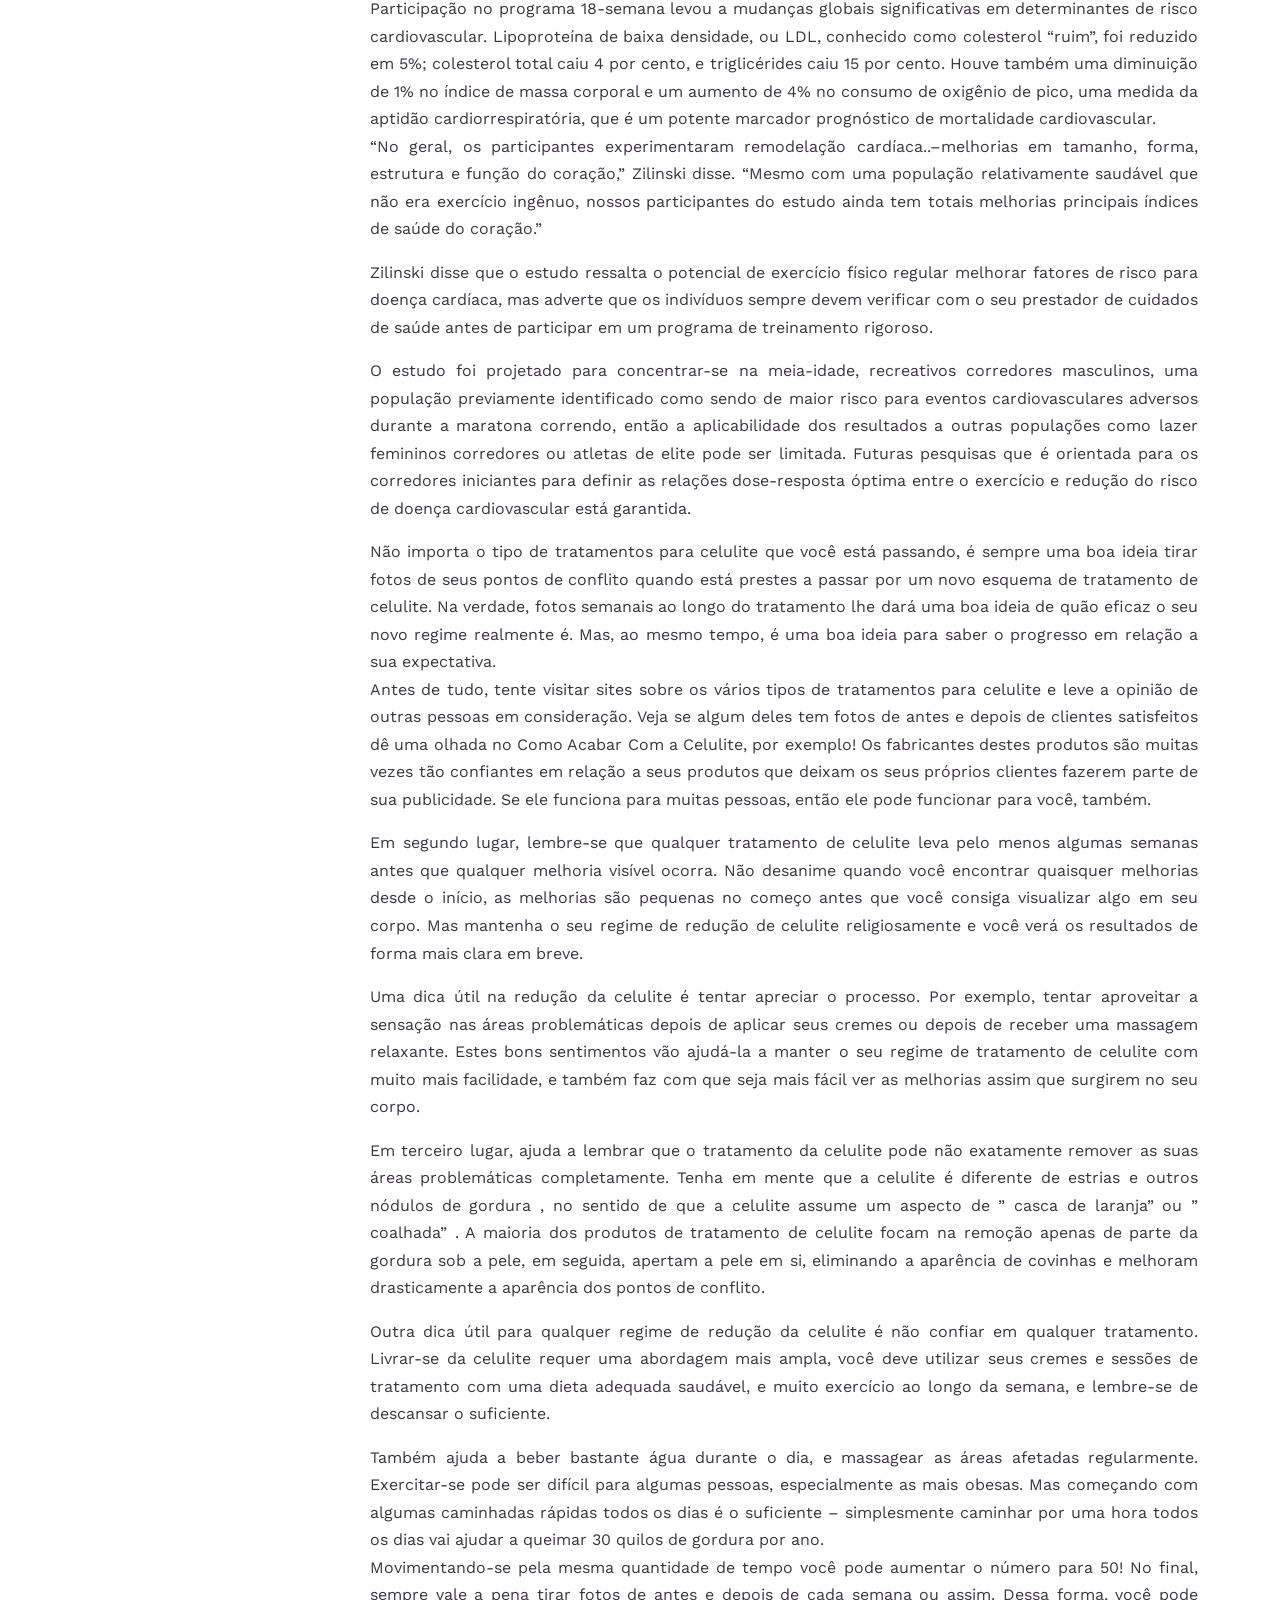
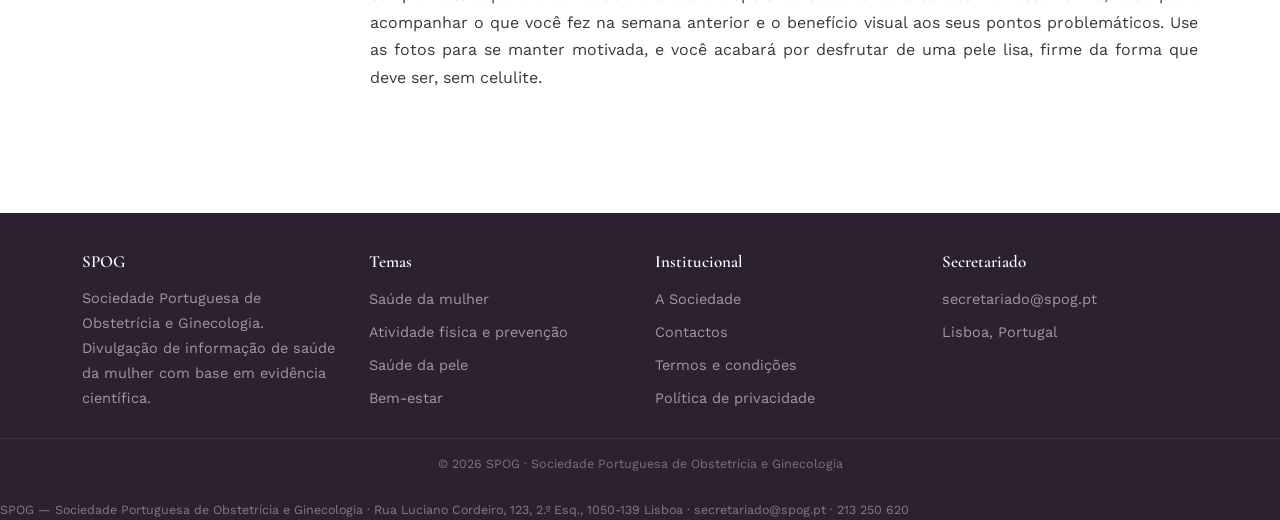
<file: sociedade-portuguesa-obstetricia/index.html>
<!DOCTYPE html>

<html lang="pt-PT"><head><meta charset="utf-8"/><meta content="width=device-width,initial-scale=1" name="viewport"/>
<title>O treino intensivo para uma Maratona pode fazer bem ao seu coração — SPOG</title><meta content="Treinamento maratona está associado com melhorado os fatores de risco relacionados com a doença cardiovascular entre corredores de masculinos recreativas de…" name="description"/><link href="https://fonts.googleapis.com" rel="preconnect"/><link crossorigin="" href="https://fonts.gstatic.com" rel="preconnect"/><link href="https://fonts.googleapis.com/css2?family=Cormorant+Garamond:wght@600;700&amp;family=Work+Sans:wght@400;600;700&amp;display=swap" rel="stylesheet"/><link href="/style.css" rel="stylesheet"/>
<link href="https://spog.pt/sociedade-portuguesa-obstetricia/" rel="canonical"/><meta content="article" property="og:type"/><meta content="O treino intensivo para uma Maratona pode fazer bem ao seu coração — SPOG" property="og:title"/><meta content="Treinamento maratona está associado com melhorado os fatores de risco relacionados com a doença cardiovascular entre corredores de masculinos recreativas de…" property="og:description"/><meta content="https://spog.pt/sociedade-portuguesa-obstetricia/" property="og:url"/><meta content="pt_PT" property="og:locale"/><meta content="index,follow,max-image-preview:large" name="robots"/><meta content="https://spog.pt/images/sociedade-portuguesa-obstetricia.jpg" property="og:image"/><script type="application/ld+json">[{"@context":"https://schema.org","@type":"Organization","@id":"https://spog.pt/#organizacao","name":"SPOG — Sociedade Portuguesa de Obstetrícia e Ginecologia","url":"https://spog.pt/","description":"Divulgação de informação clínica em obstetrícia e ginecologia.","email":"secretariado@spog.pt","foundingDate":"2004","address":{"@type":"PostalAddress","streetAddress":"Rua Luciano Cordeiro, 123, 2.º Esq.","postalCode":"1050-139","addressLocality":"Lisboa","addressRegion":"Lisboa","addressCountry":"PT"},"contactPoint":{"@type":"ContactPoint","contactType":"customer support","email":"secretariado@spog.pt","availableLanguage":["Portuguese"],"telephone":"+351 213 250 620"},"telephone":"+351 213 250 620","logo":{"@type":"ImageObject","url":"https://spog.pt/images/logo.png"}},{"@context":"https://schema.org","@type":"WebSite","@id":"https://spog.pt/#site","url":"https://spog.pt/","name":"SPOG — Sociedade Portuguesa de Obstetrícia e Ginecologia","inLanguage":"pt-PT","publisher":{"@id":"https://spog.pt/#organizacao"}},{"@context":"https://schema.org","@type":"Article","headline":"O treino intensivo para uma Maratona pode fazer bem ao seu coração","description":"Treinamento maratona está associado com melhorado os fatores de risco relacionados com a doença cardiovascular entre corredores de masculinos recreativas de…","inLanguage":"pt-PT","mainEntityOfPage":{"@type":"WebPage","@id":"https://spog.pt/sociedade-portuguesa-obstetricia/"},"datePublished":"2026-08-28","dateModified":"2026-08-29","author":{"@id":"https://spog.pt/#organizacao"},"publisher":{"@id":"https://spog.pt/#organizacao"},"image":["https://spog.pt/images/sociedade-portuguesa-obstetricia.jpg"]},{"@context":"https://schema.org","@type":"BreadcrumbList","itemListElement":[{"@type":"ListItem","position":1,"name":"SPOG — Sociedade Portuguesa de Obstetrícia e Ginecologia","item":"https://spog.pt/"},{"@type":"ListItem","position":2,"name":"O treino intensivo para uma Maratona pode fazer bem ao seu coração","item":"https://spog.pt/sociedade-portuguesa-obstetricia/"}]}]</script></head><body>
<div class="thin"><div class="w"><span>Sociedade Portuguesa de Obstetrícia e Ginecologia</span><span><a href="mailto:secretariado@spog.pt">secretariado@spog.pt</a></span></div></div>
<header class="hd"><div class="w"><img alt="SPOG" height="90" src="/images/logo.png" width="90"/>
<div><div class="ab">SPOG</div><div class="fl">Sociedade Portuguesa de Obstetrícia e Ginecologia</div></div></div></header>
<nav class="nb"><ul><li><a href="/">Início</a></li><li><a href="/sociedade-portuguesa-obstetricia/">Atividade física</a></li><li><a href="/dicas-de-tratamentos-para-a-celulite/">Saúde da pele</a></li><li><a href="/sobre/">A Sociedade</a></li><li><a href="/contactos/">Contactos</a></li></ul></nav>
<div class="main"><div class="snav"><h5>Publicações</h5><ul><li><a href="/rastreio-do-cancro-do-colo-do-utero/">Rastreio do cancro do colo do útero: o que mudou</a></li><li><a href="/saude-sexual-informacao-para-as-utentes/">Saúde sexual: informação para as utentes</a></li><li><a href="/sociedade-portuguesa-obstetricia/">O treino intensivo para uma Maratona pode fazer bem ao seu coração</a></li><li><a href="/dicas-de-tratamentos-para-a-celulite/">Dicas de Tratamentos para a Celulite</a></li></ul><h5>Institucional</h5><ul><li><a href="/sobre/">A Sociedade</a></li><li><a href="/contactos/">Contactos</a></li><li><a href="/termos-e-condicoes/">Termos e condições</a></li><li><a href="/politica-de-privacidade/">Política de privacidade</a></li></ul><div class="note"><strong>Aviso.</strong> A informação aqui divulgada tem finalidade educativa e não substitui a consulta médica. Em caso de sintomas, procure o seu médico assistente.</div></div><main><article class="pub" style="border:0"><span class="lbl">Informação de saúde</span><h1>O treino intensivo para uma Maratona pode fazer bem ao seu coração</h1><div class="src">Publicado pelo secretariado da SPOG</div><img alt="O treino intensivo para uma Maratona pode fazer bem ao seu coração" class="pic" src="/images/sociedade-portuguesa-obstetricia.jpg"/><p style="text-align: justify;">Treinamento maratona está associado com melhorado os fatores de risco relacionados com a doença cardiovascular entre corredores de masculinos recreativas de meia-idade, sugerindo que a preparação de corrida pode ser uma estratégia eficaz para reduzir o risco de doença cardíaca, de acordo com a pesquisa a ser apresentado no colégio americano de 63º a sessão do Cardiologia científica anual.<br/>
Na última década, a participação de maratona aumentou constantemente entre pessoas de meia-idade que procuram os benefícios de saúde relatados de exercício físico regular. Alguns estudos têm mostrado que os homens mais velhos são significativamente mais em risco de parada cardíaca durante a execução de corridas de maratona. No entanto, pouco se sabe sobre os efeitos do processo de formação de maratona na saúde do coração, especialmente em corredores recreativos não elite.</p>
<p style="text-align: justify;">Pesquisadores estudaram 45 corredores recreativos masculinos, idade 35 a 65, que estavam planejando correr a maratona de Boston de 2013. Os participantes foram recrutados da equipe de captação de recursos do Dana-Farber maratona desafio e não tinham tempo qualificado para a maratona de Boston. Aproximadamente metade dos participantes tinha correr maratonas de três ou mais em sua vida, enquanto a outra metade tinha executar dois ou menos. Eles foram convidados a participar do programa de treinamento de 18 semanas, corre qual grupo incluído, resistência de formação, um guia de treinamento detalhado, o acesso às instalações de cruz-treinamento na área de Boston, dicas de nutrição, aconselhamento sobre ritmo, dicas de preparação e coaching de correspondência regular. Os participantes foram instruídos a executar 12 a 36 km a cada semana, dependendo da fase de treinamento. Pesquisadores rastreou a adesão ao programa de treinamento usando logs de execução fornecidos pelos participantes.</p>
<p style="text-align: justify;">“Escolhemos o corredores de caridade porque queríamos concentrar-se no tipo de corredor, só o average Joe, que decide sair e treinar para uma maratona, não-elite”, disse Jodi L. Zilinski, M.D., no <a href="https://www.massgeneral.org/">Hospital Geral de Massachusetts</a> e investigador principal do estudo. “Eles acabaram por ser uma população mais saudável do que esperávamos com muitos deles já exercer de forma bastante regular, mas estavam ainda longe dos níveis de corredores de elite.”<br/>
Antes de iniciar o programa de treinamento, os participantes foram submetidos a uma avaliação médica completa que inclui testes de esforço cardiopulmonar, estudos de imagiologia de coração e rastreio de colesterol. Apenas metade dos participantes do estudo (24 de 45) teve pelo menos um fator de risco cardiovascular, incluindo colesterol alto, pressão arterial alta ou uma história familiar de doença cardíaca. Participantes foram re-avaliados ao final do programa de treinamento antes de correr a maratona.</p>
<p style="text-align: justify;">Participação no programa 18-semana levou a mudanças globais significativas em determinantes de risco cardiovascular. Lipoproteína de baixa densidade, ou LDL, conhecido como colesterol “ruim”, foi reduzido em 5%; colesterol total caiu 4 por cento, e triglicérides caiu 15 por cento. Houve também uma diminuição de 1% no índice de massa corporal e um aumento de 4% no consumo de oxigênio de pico, uma medida da aptidão cardiorrespiratória, que é um potente marcador prognóstico de mortalidade cardiovascular.<br/>
“No geral, os participantes experimentaram remodelação cardíaca..–melhorias em tamanho, forma, estrutura e função do coração,” Zilinski disse. “Mesmo com uma população relativamente saudável que não era exercício ingênuo, nossos participantes do estudo ainda tem totais melhorias principais índices de saúde do coração.”</p>
<p style="text-align: justify;">Zilinski disse que o estudo ressalta o potencial de exercício físico regular melhorar fatores de risco para doença cardíaca, mas adverte que os indivíduos sempre devem verificar com o seu prestador de cuidados de saúde antes de participar em um programa de treinamento rigoroso.</p>
<p style="text-align: justify;">O estudo foi projetado para concentrar-se na meia-idade, recreativos corredores masculinos, uma população previamente identificado como sendo de maior risco para eventos cardiovasculares adversos durante a maratona correndo, então a aplicabilidade dos resultados a outras populações como lazer femininos corredores ou atletas de elite pode ser limitada. Futuras pesquisas que é orientada para os corredores iniciantes para definir as relações dose-resposta óptima entre o exercício e redução do risco de doença cardiovascular está garantida.</p>
<p style="text-align: justify;">Não importa o tipo de tratamentos para celulite que você está passando, é sempre uma boa ideia tirar fotos de seus pontos de conflito quando está prestes a passar por um novo esquema de tratamento de celulite. Na verdade, fotos semanais ao longo do tratamento lhe dará uma boa ideia de quão eficaz o seu novo regime realmente é. Mas, ao mesmo tempo, é uma boa ideia para saber o progresso em relação a sua expectativa.<br/>
Antes de tudo, tente visitar sites sobre os vários tipos de tratamentos para celulite e leve a opinião de outras pessoas em consideração. Veja se algum deles tem fotos de antes e depois de clientes satisfeitos dê uma olhada no Como Acabar Com a Celulite, por exemplo! Os fabricantes destes produtos são muitas vezes tão confiantes em relação a seus produtos que deixam os seus próprios clientes fazerem parte de sua publicidade. Se ele funciona para muitas pessoas, então ele pode funcionar para você, também.</p>
<p style="text-align: justify;">Em segundo lugar, lembre-se que qualquer tratamento de celulite leva pelo menos algumas semanas antes que qualquer melhoria visível ocorra. Não desanime quando você encontrar quaisquer melhorias desde o início, as melhorias são pequenas no começo antes que você consiga visualizar algo em seu corpo. Mas mantenha o seu regime de redução de celulite religiosamente e você verá os resultados de forma mais clara em breve.</p>
<p style="text-align: justify;">Uma dica útil na redução da celulite é tentar apreciar o processo. Por exemplo, tentar aproveitar a sensação nas áreas problemáticas depois de aplicar seus cremes ou depois de receber uma massagem relaxante. Estes bons sentimentos vão ajudá-la a manter o seu regime de tratamento de celulite com muito mais facilidade, e também faz com que seja mais fácil ver as melhorias assim que surgirem no seu corpo.</p>
<p style="text-align: justify;">Em terceiro lugar, ajuda a lembrar que o tratamento da celulite pode não exatamente remover as suas áreas problemáticas completamente. Tenha em mente que a celulite é diferente de estrias e outros nódulos de gordura , no sentido de que a celulite assume um aspecto de ” casca de laranja” ou ” coalhada” . A maioria dos produtos de tratamento de celulite focam na remoção apenas de parte da gordura sob a pele, em seguida, apertam a pele em si, eliminando a aparência de covinhas e melhoram drasticamente a aparência dos pontos de conflito.</p>
<p style="text-align: justify;">Outra dica útil para qualquer regime de redução da celulite é não confiar em qualquer tratamento. Livrar-se da celulite requer uma abordagem mais ampla, você deve utilizar seus cremes e sessões de tratamento com uma dieta adequada saudável, e muito exercício ao longo da semana, e lembre-se de descansar o suficiente.</p>
<p style="text-align: justify;">Também ajuda a beber bastante água durante o dia, e massagear as áreas afetadas regularmente. Exercitar-se pode ser difícil para algumas pessoas, especialmente as mais obesas. Mas começando com algumas caminhadas rápidas todos os dias é o suficiente – simplesmente caminhar por uma hora todos os dias vai ajudar a queimar 30 quilos de gordura por ano.<br/>
Movimentando-se pela mesma quantidade de tempo você pode aumentar o número para 50! No final, sempre vale a pena tirar fotos de antes e depois de cada semana ou assim. Dessa forma, você pode acompanhar o que você fez na semana anterior e o benefício visual aos seus pontos problemáticos. Use as fotos para se manter motivada, e você acabará por desfrutar de uma pele lisa, firme da forma que deve ser, sem celulite.</p></article></main></div>
<footer class="ft"><div class="w">
<div><h5>SPOG</h5><p>Sociedade Portuguesa de Obstetrícia e Ginecologia. Divulgação de informação de saúde da mulher com base em evidência científica.</p></div>
<div><h5>Temas</h5><ul><li>Saúde da mulher</li><li>Atividade física e prevenção</li><li>Saúde da pele</li><li>Bem-estar</li></ul></div>
<div><h5>Institucional</h5><ul><li><a href="/sobre/">A Sociedade</a></li><li><a href="/contactos/">Contactos</a></li><li><a href="/termos-e-condicoes/">Termos e condições</a></li><li><a href="/politica-de-privacidade/">Política de privacidade</a></li></ul></div>
<div><h5>Secretariado</h5><ul><li><a href="mailto:secretariado@spog.pt">secretariado@spog.pt</a></li><li>Lisboa, Portugal</li></ul></div>
</div><div class="cl">© 2026 SPOG · Sociedade Portuguesa de Obstetrícia e Ginecologia</div><p class="ficha-rodape" style="font-size:.86em;opacity:.75;margin:10px 0 0">SPOG — Sociedade Portuguesa de Obstetrícia e Ginecologia · Rua Luciano Cordeiro, 123, 2.º Esq., 1050-139 Lisboa · secretariado@spog.pt · 213 250 620</p></footer>
</body></html>
</file>
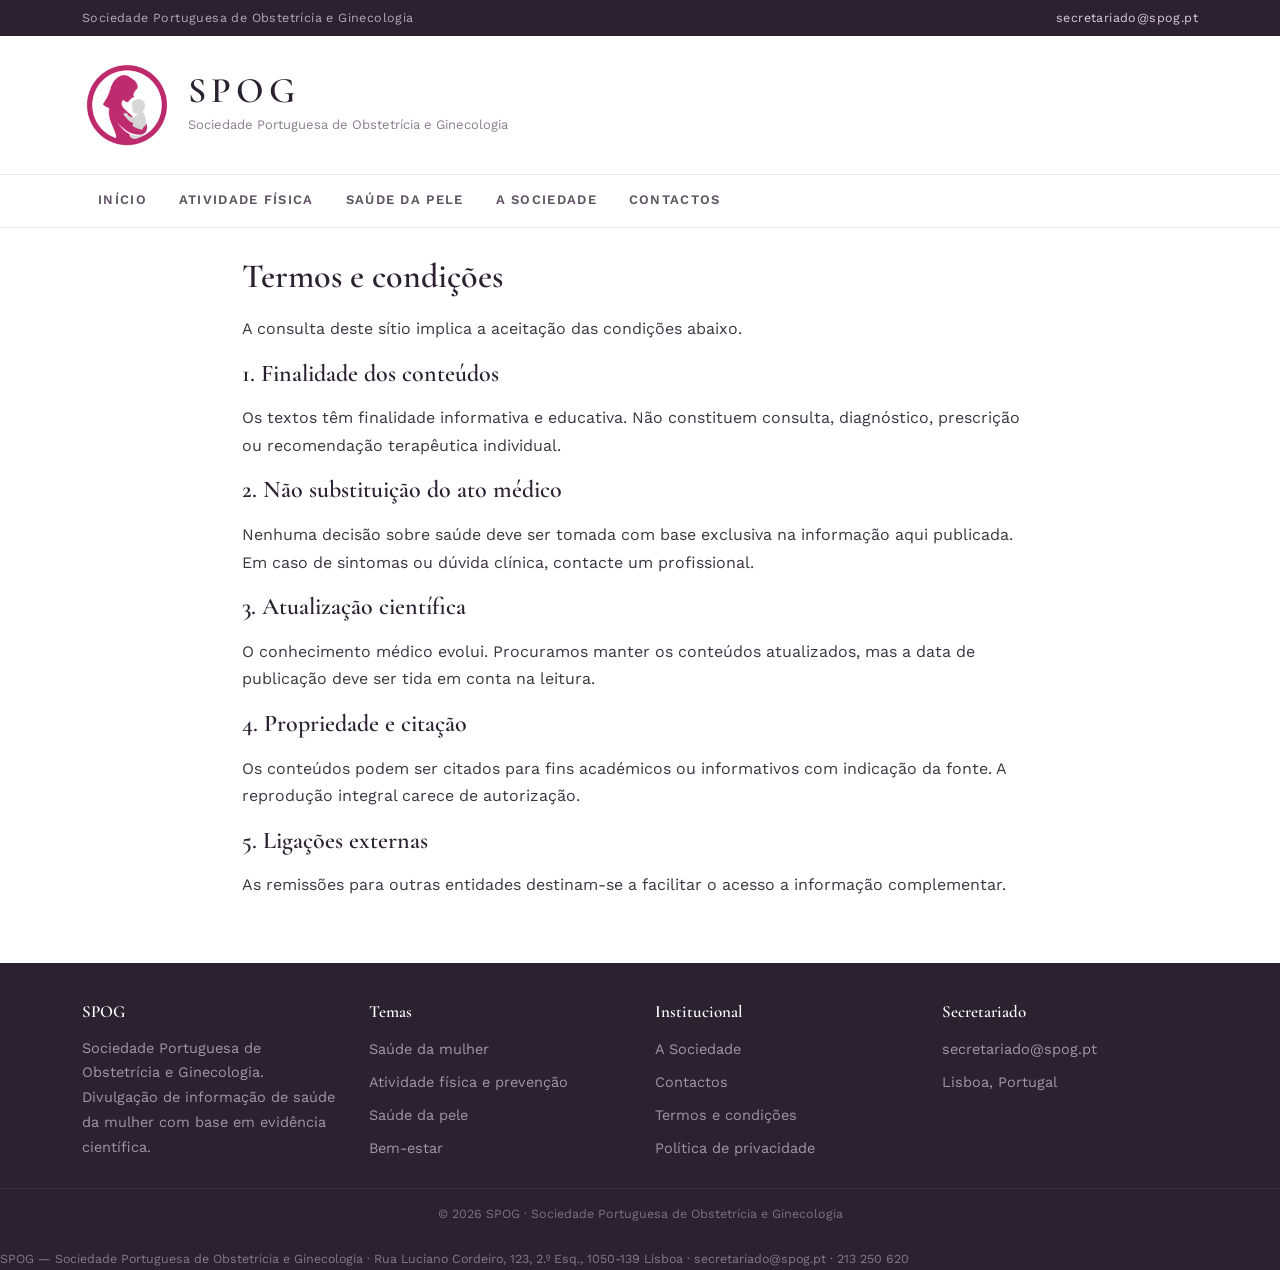
<file: termos-e-condicoes/index.html>
<!DOCTYPE html>

<html lang="pt-PT"><head><meta charset="utf-8"/><meta content="width=device-width,initial-scale=1" name="viewport"/>
<title>Termos e condições — SPOG</title><meta content="Termos e condições de utilização." name="description"/><link href="https://fonts.googleapis.com" rel="preconnect"/><link crossorigin="" href="https://fonts.gstatic.com" rel="preconnect"/><link href="https://fonts.googleapis.com/css2?family=Cormorant+Garamond:wght@600;700&amp;family=Work+Sans:wght@400;600;700&amp;display=swap" rel="stylesheet"/><link href="/style.css" rel="stylesheet"/>
<link href="https://spog.pt/termos-e-condicoes/" rel="canonical"/><meta content="article" property="og:type"/><meta content="Termos e condições — SPOG" property="og:title"/><meta content="Termos e condições de utilização." property="og:description"/><meta content="https://spog.pt/termos-e-condicoes/" property="og:url"/><meta content="pt_PT" property="og:locale"/><meta content="index,follow,max-image-preview:large" name="robots"/><script type="application/ld+json">[{"@context":"https://schema.org","@type":"Organization","@id":"https://spog.pt/#organizacao","name":"SPOG — Sociedade Portuguesa de Obstetrícia e Ginecologia","url":"https://spog.pt/","description":"Divulgação de informação clínica em obstetrícia e ginecologia.","email":"secretariado@spog.pt","foundingDate":"2004","address":{"@type":"PostalAddress","streetAddress":"Rua Luciano Cordeiro, 123, 2.º Esq.","postalCode":"1050-139","addressLocality":"Lisboa","addressRegion":"Lisboa","addressCountry":"PT"},"contactPoint":{"@type":"ContactPoint","contactType":"customer support","email":"secretariado@spog.pt","availableLanguage":["Portuguese"],"telephone":"+351 213 250 620"},"telephone":"+351 213 250 620","logo":{"@type":"ImageObject","url":"https://spog.pt/images/logo.png"}},{"@context":"https://schema.org","@type":"WebSite","@id":"https://spog.pt/#site","url":"https://spog.pt/","name":"SPOG — Sociedade Portuguesa de Obstetrícia e Ginecologia","inLanguage":"pt-PT","publisher":{"@id":"https://spog.pt/#organizacao"}}]</script></head><body>
<div class="thin"><div class="w"><span>Sociedade Portuguesa de Obstetrícia e Ginecologia</span><span><a href="mailto:secretariado@spog.pt">secretariado@spog.pt</a></span></div></div>
<header class="hd"><div class="w"><img alt="SPOG" height="90" src="/images/logo.png" width="90"/>
<div><div class="ab">SPOG</div><div class="fl">Sociedade Portuguesa de Obstetrícia e Ginecologia</div></div></div></header>
<nav class="nb"><ul><li><a href="/">Início</a></li><li><a href="/sociedade-portuguesa-obstetricia/">Atividade física</a></li><li><a href="/dicas-de-tratamentos-para-a-celulite/">Saúde da pele</a></li><li><a href="/sobre/">A Sociedade</a></li><li><a href="/contactos/">Contactos</a></li></ul></nav>
<div class="pgs"><h1>Termos e condições</h1><p>A consulta deste sítio implica a aceitação das condições abaixo.</p><h2>1. Finalidade dos conteúdos</h2><p>Os textos têm finalidade informativa e educativa. Não constituem consulta, diagnóstico, prescrição ou recomendação terapêutica individual.</p><h2>2. Não substituição do ato médico</h2><p>Nenhuma decisão sobre saúde deve ser tomada com base exclusiva na informação aqui publicada. Em caso de sintomas ou dúvida clínica, contacte um profissional.</p><h2>3. Atualização científica</h2><p>O conhecimento médico evolui. Procuramos manter os conteúdos atualizados, mas a data de publicação deve ser tida em conta na leitura.</p><h2>4. Propriedade e citação</h2><p>Os conteúdos podem ser citados para fins académicos ou informativos com indicação da fonte. A reprodução integral carece de autorização.</p><h2>5. Ligações externas</h2><p>As remissões para outras entidades destinam-se a facilitar o acesso a informação complementar.</p></div>
<footer class="ft"><div class="w">
<div><h5>SPOG</h5><p>Sociedade Portuguesa de Obstetrícia e Ginecologia. Divulgação de informação de saúde da mulher com base em evidência científica.</p></div>
<div><h5>Temas</h5><ul><li>Saúde da mulher</li><li>Atividade física e prevenção</li><li>Saúde da pele</li><li>Bem-estar</li></ul></div>
<div><h5>Institucional</h5><ul><li><a href="/sobre/">A Sociedade</a></li><li><a href="/contactos/">Contactos</a></li><li><a href="/termos-e-condicoes/">Termos e condições</a></li><li><a href="/politica-de-privacidade/">Política de privacidade</a></li></ul></div>
<div><h5>Secretariado</h5><ul><li><a href="mailto:secretariado@spog.pt">secretariado@spog.pt</a></li><li>Lisboa, Portugal</li></ul></div>
</div><div class="cl">© 2026 SPOG · Sociedade Portuguesa de Obstetrícia e Ginecologia</div><p class="ficha-rodape" style="font-size:.86em;opacity:.75;margin:10px 0 0">SPOG — Sociedade Portuguesa de Obstetrícia e Ginecologia · Rua Luciano Cordeiro, 123, 2.º Esq., 1050-139 Lisboa · secretariado@spog.pt · 213 250 620</p></footer>
</body></html>
</file>
<file: style.css>
*{box-sizing:border-box}
body{margin:0;background:#fff;color:#3c3540;font:16px/1.72 "Work Sans",-apple-system,Segoe UI,sans-serif}
a{color:#8e3d69;text-decoration:none}a:hover{text-decoration:underline}
h1,h2,h3,h4,h5{font-family:"Cormorant Garamond",Georgia,serif;color:#2b2130;line-height:1.24;margin:0 0 .5em;font-weight:600}
img{max-width:100%;display:block}
.thin{background:#2b2130;color:#b6a4b8;font-size:12.5px;letter-spacing:.4px}
.thin .w{max-width:1160px;margin:0 auto;padding:7px 22px;display:flex;justify-content:space-between;gap:12px;flex-wrap:wrap}
.thin a{color:#dbc9dc}
.hd{background:#fff;border-bottom:1px solid #eee6ee}
.hd .w{max-width:1160px;margin:0 auto;padding:24px 22px;display:flex;align-items:center;gap:16px;flex-wrap:wrap}
.hd img{width:90px;height:90px;object-fit:contain}
.hd .ab{font-family:"Cormorant Garamond",serif;font-size:36px;font-weight:600;color:#2b2130;letter-spacing:5px;line-height:1}
.hd .fl{font-size:13px;color:#8b7f8d;margin-top:5px}
.nb{border-bottom:1px solid #eee6ee}
.nb ul{max-width:1160px;margin:0 auto;padding:0 22px;list-style:none;display:flex;flex-wrap:wrap}
.nb a{display:block;padding:14px 16px;font-size:13px;font-weight:600;letter-spacing:1.3px;text-transform:uppercase;color:#5e5361;border-bottom:3px solid transparent;margin-bottom:-1px}
.nb a:hover{color:#8e3d69;border-bottom-color:#8e3d69;text-decoration:none}
.stmt{background:#faf5f8;border-bottom:1px solid #f0e5ec;padding:44px 22px;text-align:center}
.stmt h1{font-size:33px;max-width:760px;margin:0 auto .4em}
.stmt p{max-width:680px;margin:0 auto;color:#6d6270;font-size:17px}
.duo{max-width:1160px;margin:30px auto 6px;padding:0 22px;display:grid;grid-template-columns:1fr 1fr;gap:22px}
@media(max-width:760px){.duo{grid-template-columns:1fr}}
.duo .c{border:1px solid #eee6ee;border-top:4px solid #8e3d69;padding:22px 24px}
.duo .c h4{font-size:21px;margin-bottom:.35em}
.duo .c p{margin:0;font-size:14.5px;color:#6d6270}
.main{max-width:1160px;margin:0 auto;padding:26px 22px 46px;display:grid;grid-template-columns:250px 1fr;gap:38px;align-items:start}
@media(max-width:900px){.main{grid-template-columns:1fr}}
.snav h5{font-size:12.5px;letter-spacing:1.9px;text-transform:uppercase;color:#8e3d69;font-family:"Work Sans",sans-serif;font-weight:700;margin:0 0 11px;padding-bottom:8px;border-bottom:1px solid #eee6ee}
.snav ul{list-style:none;margin:0 0 28px;padding:0}
.snav li{border-bottom:1px solid #f5eff4}
.snav a{display:block;padding:10px 0;font-size:14.5px;color:#4e444f}
.snav a:hover{color:#8e3d69;text-decoration:none}
.note{background:#faf5f8;border:1px solid #f0e5ec;padding:15px;font-size:13.5px;color:#6d6270;line-height:1.6}
.pub{border-bottom:1px solid #eee6ee;padding-bottom:30px;margin-bottom:30px}
.pub:last-child{border:0}
.pub .lbl{display:inline-block;background:#f3e8ef;color:#8e3d69;font-size:11px;font-weight:700;letter-spacing:1.7px;text-transform:uppercase;padding:4px 11px;margin-bottom:11px}
.pub h2{font-size:31px}.pub h2 a{color:#2b2130}
.pub .src{font-size:12.5px;color:#928693;margin-bottom:16px}
.pub .pic{width:100%;height:300px;object-fit:cover;margin:0 0 20px}
.pub .pic.s{height:220px}
.pub h3{font-size:22px;margin-top:1.5em}
.pub ul,.pub ol{padding-left:20px}.pub li{margin:.28em 0}
.pub .mr{display:inline-block;margin-top:12px;font-size:12.5px;font-weight:700;letter-spacing:1.4px;text-transform:uppercase;color:#8e3d69}
.ft{background:#2b2130;color:#a495a6;font-size:14.5px}
.ft .w{max-width:1160px;margin:0 auto;padding:38px 22px 12px;display:grid;grid-template-columns:repeat(auto-fit,minmax(215px,1fr));gap:30px}
.ft h5{color:#fff;font-size:17px;margin:0 0 12px}
.ft a{color:#a495a6}.ft ul{list-style:none;margin:0;padding:0}.ft li{padding:4px 0}
.ft .cl{border-top:1px solid #3d3143;text-align:center;padding:14px 22px;font-size:12.5px;color:#7d6f7f}
.pgs{max-width:840px;margin:0 auto;padding:28px 22px 48px}
.pgs h1{font-size:34px}
.tg{width:100%;border-collapse:collapse;margin:18px 0}
.tg th,.tg td{border:1px solid #eee6ee;padding:11px 14px;text-align:left;font-size:15px}
.tg th{background:#faf5f8;width:32%;font-weight:600;color:#2b2130}
</file>
